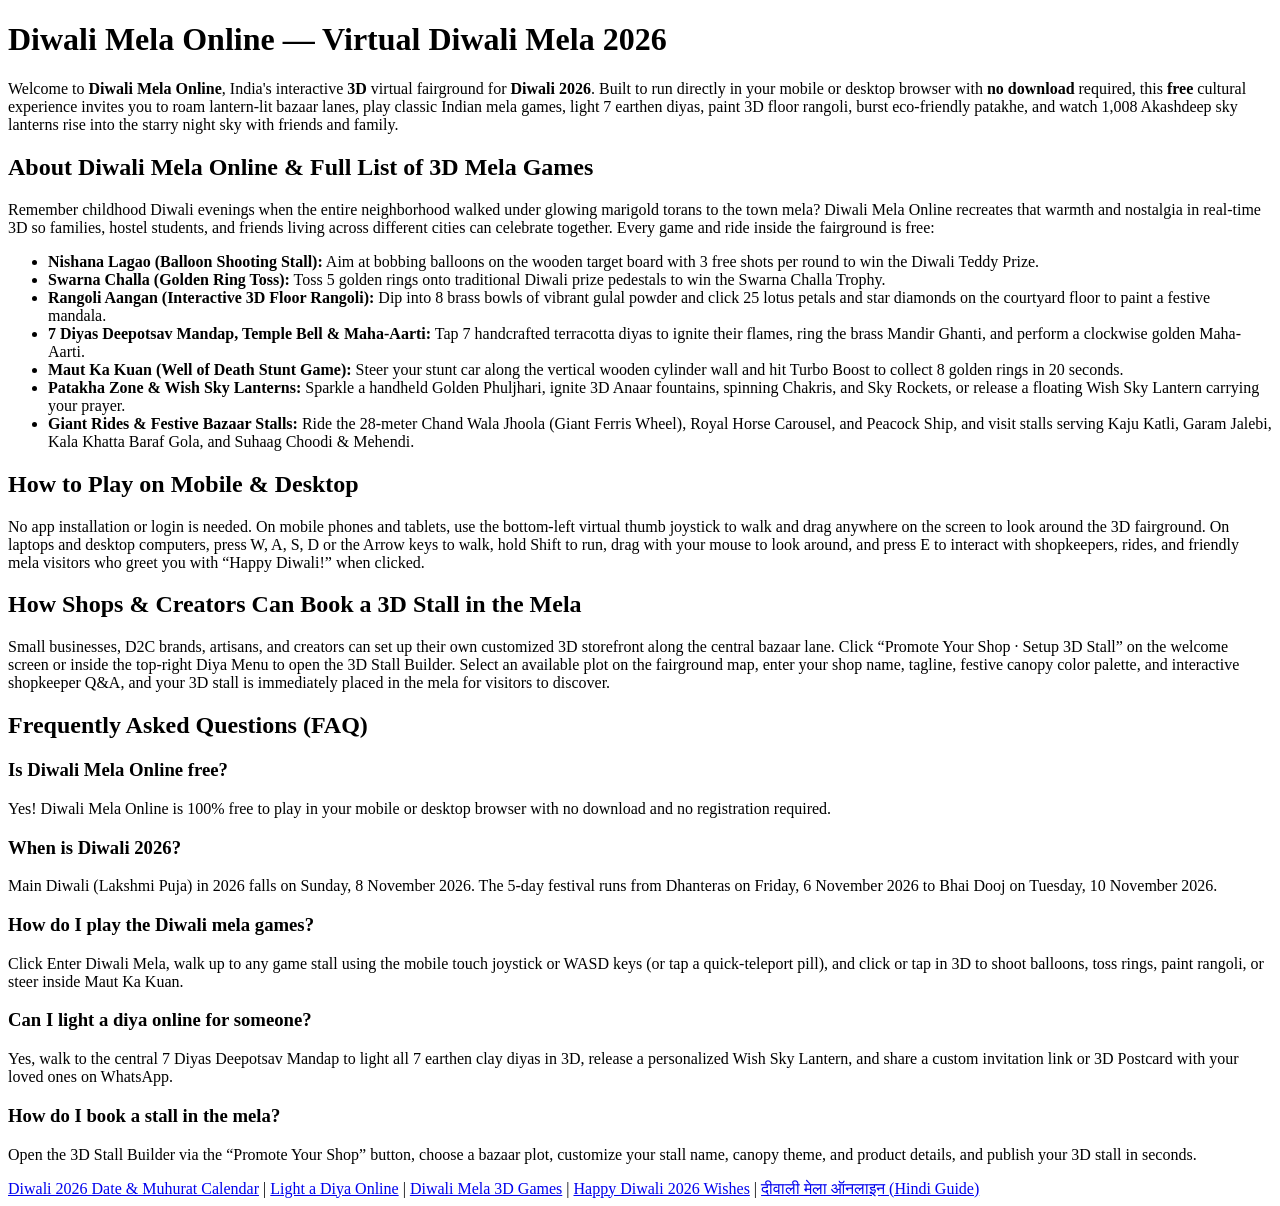
<file: index.html>
<!doctype html>
<html lang="en">
  <head>
    <meta charset="UTF-8" />
    <meta name="viewport" content="width=device-width, initial-scale=1.0, viewport-fit=cover" />
    <meta name="google-site-verification" content="7DUlQL_DZftj9VnhBCMg-TS6E084U6fCp9_-sztHVCs" />
    <meta name="theme-color" content="#0e1525" />
    <meta name="robots" content="index, follow, max-image-preview:large, max-snippet:-1, max-video-preview:-1" />
    <link rel="icon" type="image/svg+xml" href="/favicon.svg" />
    <link rel="apple-touch-icon" href="/favicon.svg" />

    <!-- Primary SEO Title (< 60 chars) -->
    <title>Diwali Mela Online — Mela Chaloge Mere Sath?</title>

    <!-- Command 7: Exact Meta + Open Graph + Twitter Share Tags -->
    <meta name="description" content="India's virtual Diwali mela in your browser! Roam the mela, play games, visit stalls, light patakhe & diyas with friends. Free, no download. Diwali 2026.">
    <meta property="og:title" content="Diwali Mela Online — Mela Chaloge Mere Sath?">
    <meta property="og:description" content="A free 3D Diwali mela in your browser. Games, stalls, diyas & fireworks — no download.">
    <meta property="og:image" content="https://diwali-mela-online.vercel.app/og-image.jpg">
    <meta property="og:url" content="https://diwali-mela-online.vercel.app/">
    <meta name="twitter:card" content="summary_large_image">

    <meta property="og:type" content="website" />
    <meta property="og:site_name" content="Diwali Mela Online" />
    <meta property="og:locale" content="en_IN" />
    <meta property="og:image:width" content="1200" />
    <meta property="og:image:height" content="630" />
    <meta property="og:image:alt" content="Virtual Diwali Mela ferris wheel at night with glowing earthen diyas and sky lanterns" />
    <meta name="twitter:title" content="Diwali Mela Online — Mela Chaloge Mere Sath?" />
    <meta name="twitter:description" content="A free 3D Diwali mela in your browser. Games, stalls, diyas & fireworks — no download." />
    <meta name="twitter:image" content="https://diwali-mela-online.vercel.app/og-image.jpg" />

    <!-- Canonical URL -->
    <link rel="canonical" id="canonical-link" href="https://diwali-mela-online.vercel.app/" />

    <!-- Google Fonts -->
    <link rel="preconnect" href="https://fonts.googleapis.com" />
    <link rel="preconnect" href="https://fonts.gstatic.com" crossorigin />
    <link
      href="https://fonts.googleapis.com/css2?family=DM+Sans:ital,opsz,wght@0,9..40,400..700;1,9..40,400..600&family=JetBrains+Mono:wght@400;600&family=Playfair+Display:ital,wght@0,500;0,600;0,700;1,500;1,600&display=swap"
      rel="stylesheet"
    />

    <!-- Schema.org Rich Structured Data: WebApplication, VideoGame, Event (Diwali 8 Nov 2026), and FAQPage (Command 6 Exact Questions) -->
    <script type="application/ld+json">
      {
        "@context": "https://schema.org",
        "@graph": [
          {
            "@type": ["WebApplication", "VideoGame"],
            "name": "Diwali Mela Online — Virtual Diwali Mela 2026",
            "alternateName": ["Diwali Mela Online — Mela Chaloge Mere Sath?", "दीवाली मेला ऑनलाइन"],
            "url": "https://diwali-mela-online.vercel.app/",
            "image": "https://diwali-mela-online.vercel.app/og-image.jpg",
            "applicationCategory": "GameApplication",
            "genre": ["Cultural Simulation", "Casual 3D Browser Game", "Virtual Festival"],
            "gamePlatform": ["Web Browser", "Mobile Web", "Desktop Web"],
            "operatingSystem": "All",
            "inLanguage": ["en-IN", "hi-IN"],
            "description": "India's virtual Diwali mela in your browser! Roam the mela, play games, visit stalls, light patakhe & diyas with friends. Free, no download. Diwali 2026.",
            "offers": {
              "@type": "Offer",
              "price": "0",
              "priceCurrency": "INR",
              "availability": "https://schema.org/InStock"
            }
          },
          {
            "@type": "Event",
            "name": "Diwali Mela Online — Virtual Diwali Mela 2026",
            "description": "Celebrate Diwali 2026 online with friends and family in a free 3D Indian night fairground. Light virtual diyas, play mela games, paint rangoli, and watch the 1008 Akashdeep sky lantern release.",
            "startDate": "2026-10-20T00:00:00+05:30",
            "endDate": "2026-11-12T23:59:59+05:30",
            "eventStatus": "https://schema.org/EventScheduled",
            "eventAttendanceMode": "https://schema.org/OnlineEventAttendanceMode",
            "isAccessibleForFree": true,
            "location": {
              "@type": "VirtualLocation",
              "url": "https://diwali-mela-online.vercel.app/"
            },
            "image": [
              "https://diwali-mela-online.vercel.app/og-image.jpg"
            ],
            "organizer": {
              "@type": "Organization",
              "name": "Diwali Mela Online",
              "url": "https://diwali-mela-online.vercel.app/"
            },
            "offers": {
              "@type": "Offer",
              "url": "https://diwali-mela-online.vercel.app/",
              "price": "0",
              "priceCurrency": "INR",
              "availability": "https://schema.org/InStock",
              "validFrom": "2026-10-01T00:00:00+05:30"
            }
          },
          {
            "@type": "FAQPage",
            "mainEntity": [
              {
                "@type": "Question",
                "name": "Is Diwali Mela Online free?",
                "acceptedAnswer": {
                  "@type": "Answer",
                  "text": "Yes, Diwali Mela Online is 100% free to play in your mobile or desktop web browser with no download and no sign-up required. Every game, ride, diya ceremony, patakha zone, and virtual mithai stall is completely free."
                }
              },
              {
                "@type": "Question",
                "name": "When is Diwali 2026?",
                "acceptedAnswer": {
                  "@type": "Answer",
                  "text": "In 2026, main Diwali (Lakshmi-Ganesh Puja) will be celebrated on Sunday, 8 November 2026. The 5-day Deepotsav festival begins with Dhanteras on Friday, 6 November 2026, followed by Choti Diwali on Saturday, 7 November 2026, Main Diwali on Sunday, 8 November 2026, Govardhan Puja on Monday, 9 November 2026, and Bhai Dooj on Tuesday, 10 November 2026."
                }
              },
              {
                "@type": "Question",
                "name": "How do I play the Diwali mela games?",
                "acceptedAnswer": {
                  "@type": "Answer",
                  "text": "Click 'Enter Diwali Mela' to step into the 3D fairground. On mobile, use the bottom-left touch joystick to walk and drag on the screen to look around; on desktop, use W A S D or Arrow keys to walk and press E to interact. Walk up to any game stall—such as Balloon Shooting, Golden Ring Toss, 3D Floor Rangoli, or Maut Ka Kuan—or click its quick-teleport pill to start playing immediately."
                }
              },
              {
                "@type": "Question",
                "name": "Can I light a diya online for someone?",
                "acceptedAnswer": {
                  "@type": "Answer",
                  "text": "Yes! Walk to the central 7 Diyas Deepotsav Mandap in the 3D mela and tap the 7 earthen clay diyas to light their golden flames, ring the brass temple bell, and perform Maha-Aarti. You can also launch a personalized Wish Sky Lantern with your loved one's name and send them a custom '?from=YourName' WhatsApp invitation or 3D Mela Postcard."
                }
              },
              {
                "@type": "Question",
                "name": "How do I book a stall in the mela?",
                "acceptedAnswer": {
                  "@type": "Answer",
                  "text": "Click the 'Promote your shop · Setup 3D Stall' button on the welcome screen or inside the top-right Diya Menu to open the 3D Stall Builder. Pick an open bazaar plot, enter your brand or shop name, choose your festive canopy colors, add your product specialty and custom shopkeeper dialogue, and publish your 3D stall inside the mela."
                }
              }
            ]
          }
        ]
      }
    </script>
  </head>
  <body class="bg-[#0e1525] text-[#f7e7c4] antialiased selection:bg-[#f1aa49] selection:text-[#0e1525] overflow-hidden">
    <div id="root">
      <!-- Pre-hydration Crawlable SEO Guide & FAQ (Commands 4, 5, 6) -->
      <main>
        <h1>Diwali Mela Online — Virtual Diwali Mela 2026</h1>
        <p>
          Welcome to <strong>Diwali Mela Online</strong>, India&apos;s interactive <strong>3D</strong> virtual fairground for
          <strong>Diwali 2026</strong>. Built to run directly in your mobile or desktop browser with <strong>no download</strong>
          required, this <strong>free</strong> cultural experience invites you to roam lantern-lit bazaar lanes, play classic
          Indian mela games, light 7 earthen diyas, paint 3D floor rangoli, burst eco-friendly patakhe, and watch 1,008
          Akashdeep sky lanterns rise into the starry night sky with friends and family.
        </p>

        <h2>About Diwali Mela Online &amp; Full List of 3D Mela Games</h2>
        <p>
          Remember childhood Diwali evenings when the entire neighborhood walked under glowing marigold torans to the town
          mela? Diwali Mela Online recreates that warmth and nostalgia in real-time 3D so families, hostel students, and
          friends living across different cities can celebrate together. Every game and ride inside the fairground is free:
        </p>
        <ul>
          <li><strong>Nishana Lagao (Balloon Shooting Stall):</strong> Aim at bobbing balloons on the wooden target board with 3 free shots per round to win the Diwali Teddy Prize.</li>
          <li><strong>Swarna Challa (Golden Ring Toss):</strong> Toss 5 golden rings onto traditional Diwali prize pedestals to win the Swarna Challa Trophy.</li>
          <li><strong>Rangoli Aangan (Interactive 3D Floor Rangoli):</strong> Dip into 8 brass bowls of vibrant gulal powder and click 25 lotus petals and star diamonds on the courtyard floor to paint a festive mandala.</li>
          <li><strong>7 Diyas Deepotsav Mandap, Temple Bell &amp; Maha-Aarti:</strong> Tap 7 handcrafted terracotta diyas to ignite their flames, ring the brass Mandir Ghanti, and perform a clockwise golden Maha-Aarti.</li>
          <li><strong>Maut Ka Kuan (Well of Death Stunt Game):</strong> Steer your stunt car along the vertical wooden cylinder wall and hit Turbo Boost to collect 8 golden rings in 20 seconds.</li>
          <li><strong>Patakha Zone &amp; Wish Sky Lanterns:</strong> Sparkle a handheld Golden Phuljhari, ignite 3D Anaar fountains, spinning Chakris, and Sky Rockets, or release a floating Wish Sky Lantern carrying your prayer.</li>
          <li><strong>Giant Rides &amp; Festive Bazaar Stalls:</strong> Ride the 28-meter Chand Wala Jhoola (Giant Ferris Wheel), Royal Horse Carousel, and Peacock Ship, and visit stalls serving Kaju Katli, Garam Jalebi, Kala Khatta Baraf Gola, and Suhaag Choodi &amp; Mehendi.</li>
        </ul>

        <h2>How to Play on Mobile &amp; Desktop</h2>
        <p>
          No app installation or login is needed. On mobile phones and tablets, use the bottom-left virtual thumb joystick to
          walk and drag anywhere on the screen to look around the 3D fairground. On laptops and desktop computers, press W, A,
          S, D or the Arrow keys to walk, hold Shift to run, drag with your mouse to look around, and press E to interact with
          shopkeepers, rides, and friendly mela visitors who greet you with &ldquo;Happy Diwali!&rdquo; when clicked.
        </p>

        <h2>How Shops &amp; Creators Can Book a 3D Stall in the Mela</h2>
        <p>
          Small businesses, D2C brands, artisans, and creators can set up their own customized 3D storefront along the central
          bazaar lane. Click &ldquo;Promote Your Shop · Setup 3D Stall&rdquo; on the welcome screen or inside the top-right
          Diya Menu to open the 3D Stall Builder. Select an available plot on the fairground map, enter your shop name,
          tagline, festive canopy color palette, and interactive shopkeeper Q&amp;A, and your 3D stall is immediately placed in
          the mela for visitors to discover.
        </p>

        <h2>Frequently Asked Questions (FAQ)</h2>
        <h3>Is Diwali Mela Online free?</h3>
        <p>Yes! Diwali Mela Online is 100% free to play in your mobile or desktop browser with no download and no registration required.</p>

        <h3>When is Diwali 2026?</h3>
        <p>Main Diwali (Lakshmi Puja) in 2026 falls on Sunday, 8 November 2026. The 5-day festival runs from Dhanteras on Friday, 6 November 2026 to Bhai Dooj on Tuesday, 10 November 2026.</p>

        <h3>How do I play the Diwali mela games?</h3>
        <p>Click Enter Diwali Mela, walk up to any game stall using the mobile touch joystick or WASD keys (or tap a quick-teleport pill), and click or tap in 3D to shoot balloons, toss rings, paint rangoli, or steer inside Maut Ka Kuan.</p>

        <h3>Can I light a diya online for someone?</h3>
        <p>Yes, walk to the central 7 Diyas Deepotsav Mandap to light all 7 earthen clay diyas in 3D, release a personalized Wish Sky Lantern, and share a custom invitation link or 3D Postcard with your loved ones on WhatsApp.</p>

        <h3>How do I book a stall in the mela?</h3>
        <p>Open the 3D Stall Builder via the &ldquo;Promote Your Shop&rdquo; button, choose a bazaar plot, customize your stall name, canopy theme, and product details, and publish your 3D stall in seconds.</p>

        <nav aria-label="Diwali 2026 Guides">
          <a href="/diwali-2026-date.html">Diwali 2026 Date &amp; Muhurat Calendar</a> |
          <a href="/light-a-diya-online.html">Light a Diya Online</a> |
          <a href="/diwali-mela-games.html">Diwali Mela 3D Games</a> |
          <a href="/diwali-wishes.html">Happy Diwali 2026 Wishes</a> |
          <a href="/hindi.html">दीवाली मेला ऑनलाइन (Hindi Guide)</a>
        </nav>
      </main>
    </div>
    <script type="module" src="/src/main.tsx"></script>
  </body>
</html>
</file>
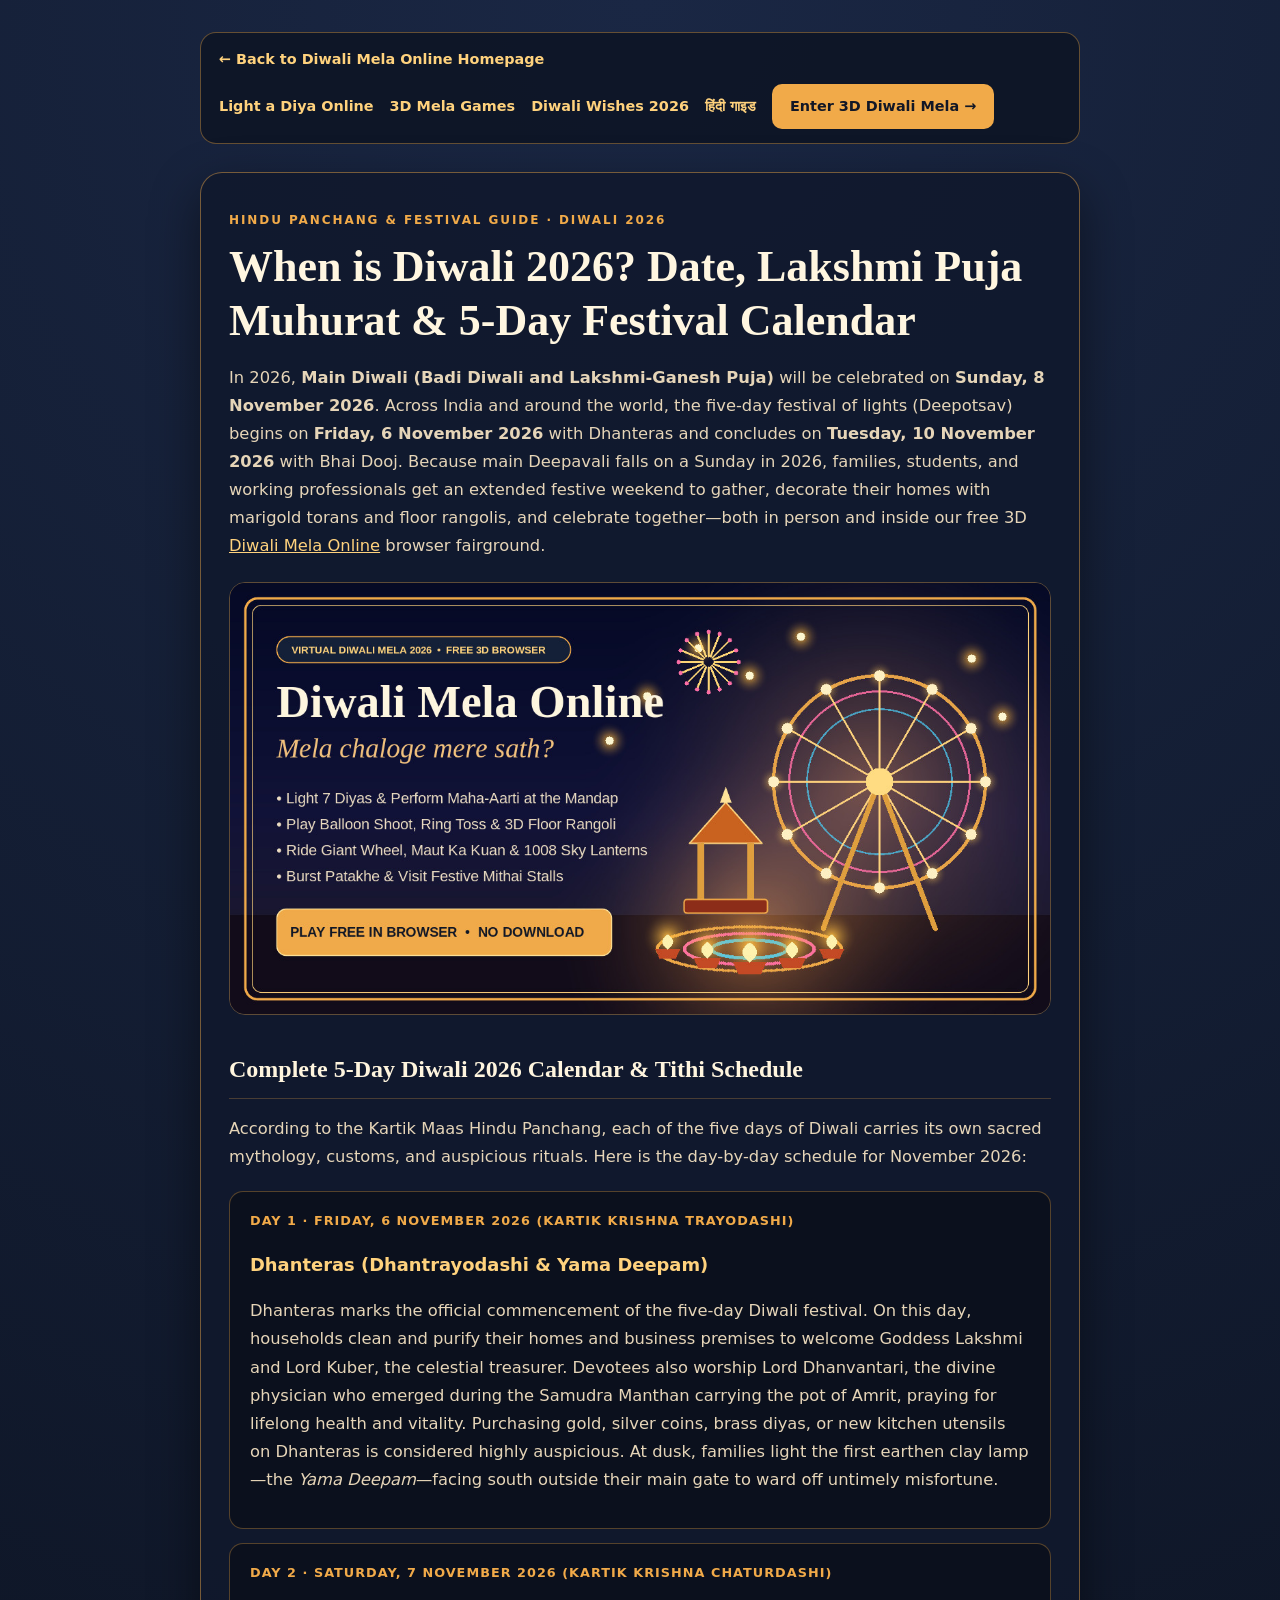
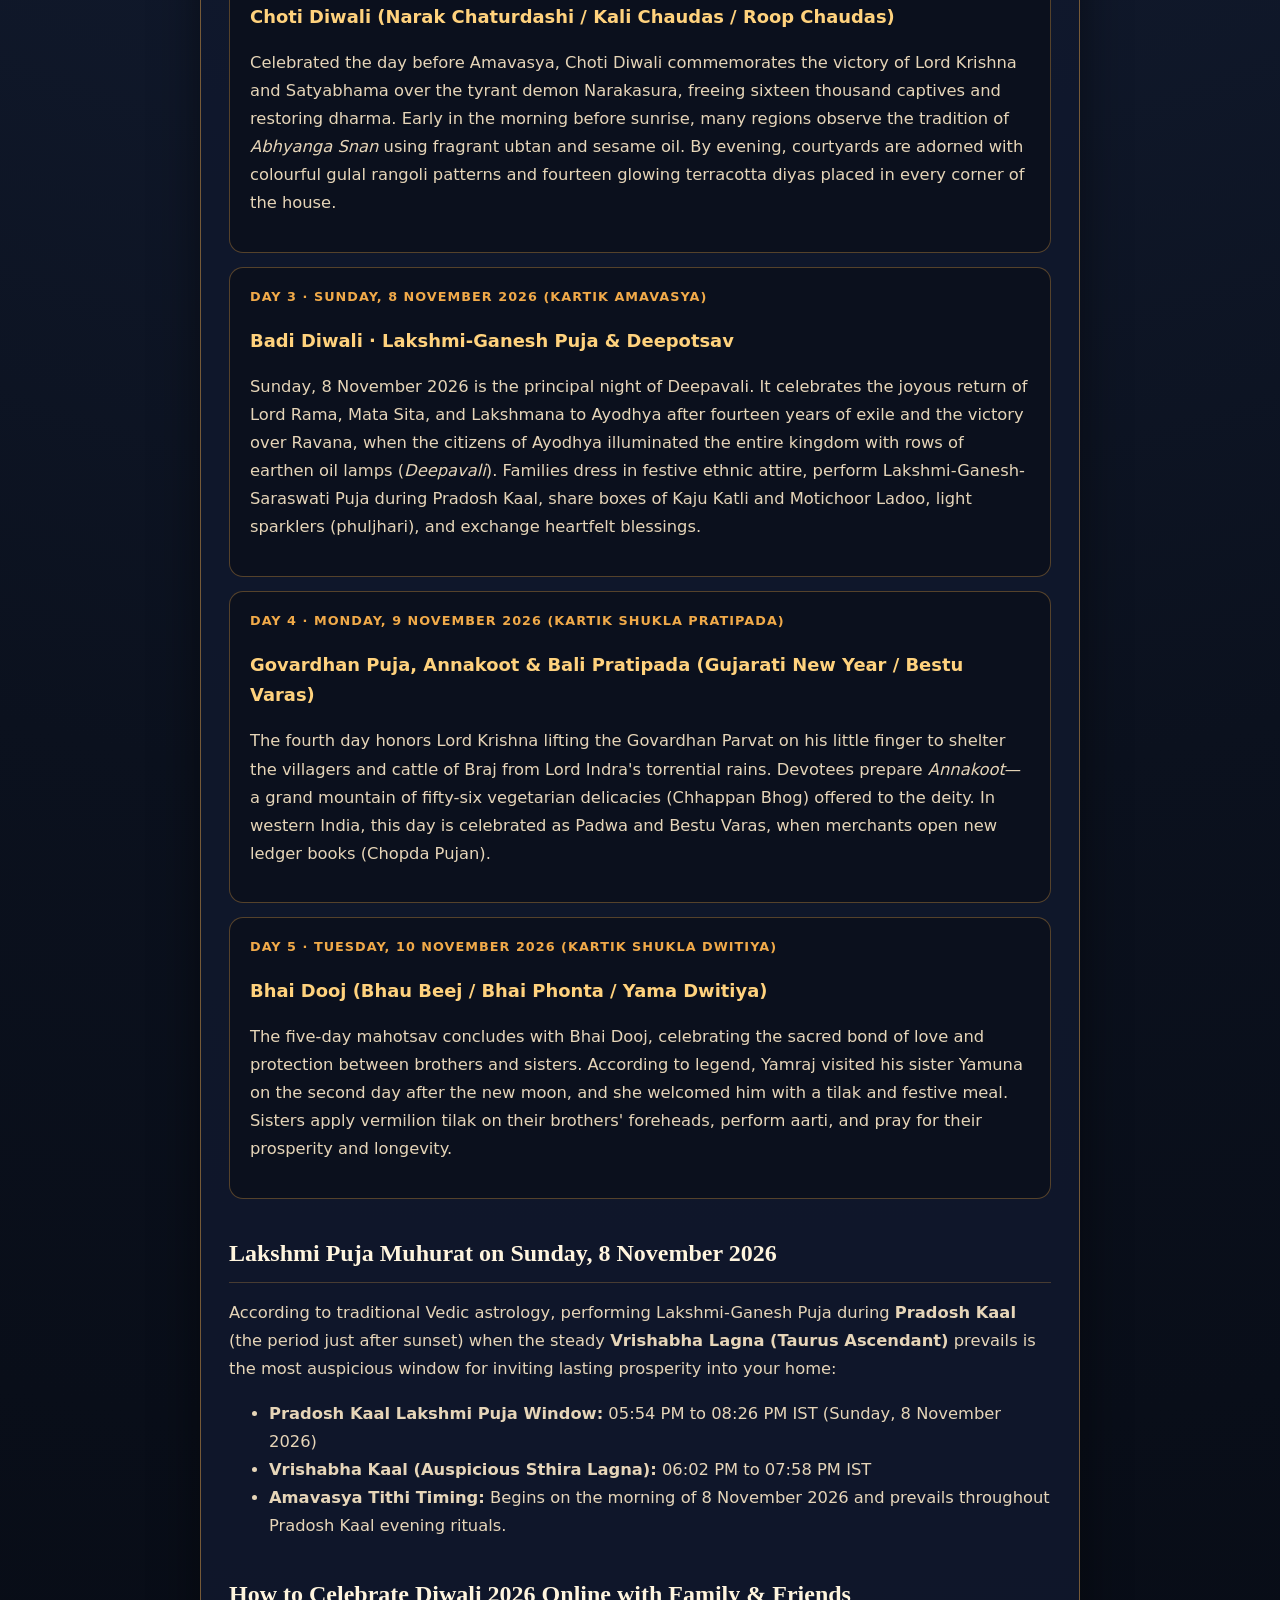
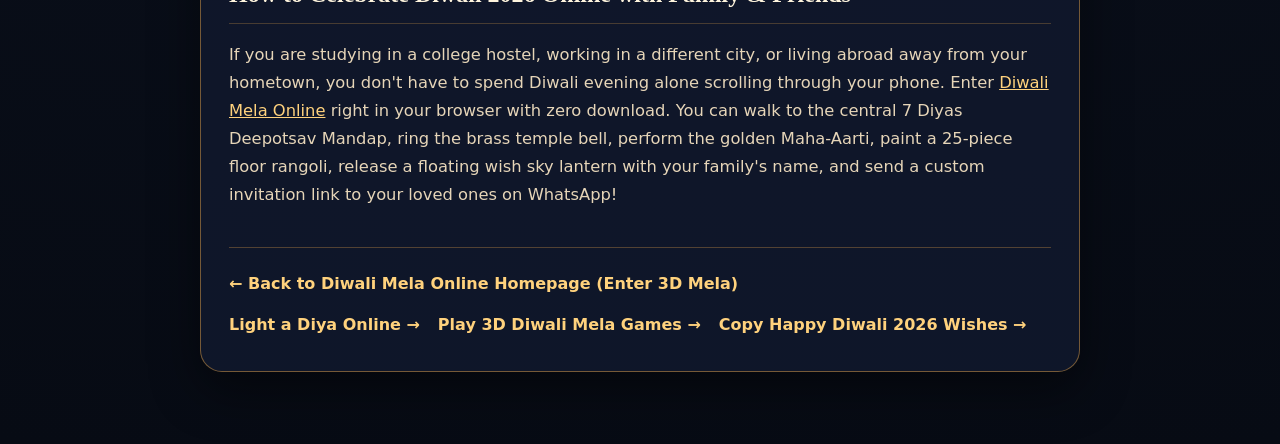
<file: diwali-2026-date.html>
<!doctype html>
<html lang="en">
  <head>
    <meta charset="UTF-8" />
    <meta name="viewport" content="width=device-width, initial-scale=1.0" />
    <title>Diwali 2026 Date, Lakshmi Puja Muhurat &amp; 5-Day Calendar | Diwali Mela Online</title>
    <meta name="description" content="When is Diwali 2026? View the complete 5-day Diwali 2026 calendar from Dhanteras (6 Nov) to Bhai Dooj (10 Nov), Sunday 8 November 2026 Lakshmi Puja Muhurat, and celebrate online." />
    <meta name="robots" content="index, follow, max-image-preview:large" />
    <meta name="theme-color" content="#0e1525" />
    <link rel="icon" type="image/svg+xml" href="/favicon.svg" />
    <link rel="canonical" href="https://diwali-mela-online.vercel.app/diwali-2026-date.html" />

    <!-- Open Graph + Twitter Meta Tags (Command 7) -->
    <meta property="og:type" content="article" />
    <meta property="og:site_name" content="Diwali Mela Online" />
    <meta property="og:title" content="When is Diwali 2026? Date, Muhurat &amp; 5-Day Festival Calendar" />
    <meta property="og:description" content="Main Diwali (Lakshmi Puja) is on Sunday, 8 November 2026. Explore the 5-day Deepotsav schedule and celebrate inside our free 3D Diwali Mela Online." />
    <meta property="og:image" content="https://diwali-mela-online.vercel.app/og-image.jpg" />
    <meta property="og:image:width" content="1200" />
    <meta property="og:image:height" content="630" />
    <meta property="og:url" content="https://diwali-mela-online.vercel.app/diwali-2026-date.html" />
    <meta name="twitter:card" content="summary_large_image" />
    <meta name="twitter:title" content="When is Diwali 2026? Date, Muhurat &amp; 5-Day Festival Calendar" />
    <meta name="twitter:description" content="Main Diwali (Lakshmi Puja) is on Sunday, 8 November 2026. Explore the 5-day schedule and enter the free 3D Diwali Mela Online." />
    <meta name="twitter:image" content="https://diwali-mela-online.vercel.app/og-image.jpg" />

    <style>
      :root {
        color-scheme: dark;
      }
      * {
        box-sizing: border-box;
      }
      body {
        margin: 0;
        font-family: system-ui, -apple-system, BlinkMacSystemFont, 'Segoe UI', Roboto, sans-serif;
        background: radial-gradient(circle at 50% 0%, #1a2744 0%, #0b111e 65%, #070b14 100%);
        color: #f4e4c6;
        line-height: 1.72;
      }
      .container {
        max-width: 920px;
        margin: 0 auto;
        padding: 32px 20px 72px;
      }
      .top-nav {
        display: flex;
        flex-wrap: wrap;
        align-items: center;
        justify-content: space-between;
        gap: 12px;
        padding: 14px 18px;
        background: rgba(13, 20, 36, 0.85);
        border: 1px solid rgba(241, 170, 73, 0.38);
        border-radius: 16px;
        margin-bottom: 28px;
      }
      .top-nav a {
        color: #ffd27d;
        text-decoration: none;
        font-size: 0.9rem;
        font-weight: 600;
      }
      .top-nav a:hover {
        text-decoration: underline;
      }
      .cta-btn {
        display: inline-flex;
        align-items: center;
        gap: 8px;
        padding: 10px 18px;
        border-radius: 10px;
        background: #f1aa49;
        color: #121726 !important;
        font-weight: 700;
        text-decoration: none !important;
      }
      .cta-btn:hover {
        background: #ffbe61;
      }
      .hero-card {
        padding: 32px 28px;
        border-radius: 22px;
        background: rgba(16, 25, 45, 0.88);
        border: 1px solid rgba(241, 170, 73, 0.45);
        box-shadow: 0 18px 50px rgba(0, 0, 0, 0.45);
      }
      .badge {
        display: inline-block;
        font-size: 0.75rem;
        letter-spacing: 0.16em;
        text-transform: uppercase;
        color: #f1aa49;
        font-weight: 700;
        margin-bottom: 10px;
      }
      h1 {
        font-family: Georgia, 'Times New Roman', serif;
        font-size: clamp(1.85rem, 3.6vw, 2.75rem);
        color: #fff6e0;
        margin: 0 0 16px;
        line-height: 1.22;
      }
      h2 {
        font-family: Georgia, 'Times New Roman', serif;
        font-size: 1.5rem;
        color: #fff5de;
        margin: 34px 0 12px;
        border-bottom: 1px solid rgba(241, 170, 73, 0.25);
        padding-bottom: 8px;
      }
      h3 {
        font-size: 1.12rem;
        color: #ffd27d;
        margin: 18px 0 6px;
      }
      p, li {
        color: #e6d5b8;
        font-size: 1.02rem;
      }
      .day-grid {
        display: grid;
        grid-template-columns: 1fr;
        gap: 14px;
        margin: 20px 0;
      }
      .day-card {
        padding: 18px 20px;
        border-radius: 14px;
        background: #0b101d;
        border: 1px solid rgba(241, 170, 73, 0.32);
      }
      .day-date {
        font-size: 0.8rem;
        font-weight: 700;
        color: #f1aa49;
        letter-spacing: 0.08em;
        text-transform: uppercase;
      }
      .banner-img {
        width: 100%;
        height: auto;
        border-radius: 16px;
        border: 1px solid rgba(241, 170, 73, 0.35);
        margin: 22px 0;
        display: block;
      }
      .footer-links {
        margin-top: 38px;
        padding-top: 22px;
        border-top: 1px solid rgba(241, 170, 73, 0.3);
        display: flex;
        flex-wrap: wrap;
        justify-content: space-between;
        gap: 14px;
      }
      .footer-links a {
        color: #ffd27d;
        font-weight: 600;
        text-decoration: none;
      }
      .footer-links a:hover {
        text-decoration: underline;
      }
    </style>
  </head>
  <body>
    <div class="container">
      <nav class="top-nav" aria-label="Guide Navigation">
        <a href="/">← Back to Diwali Mela Online Homepage</a>
        <div style="display: flex; flex-wrap: wrap; gap: 16px; align-items: center;">
          <a href="/light-a-diya-online.html">Light a Diya Online</a>
          <a href="/diwali-mela-games.html">3D Mela Games</a>
          <a href="/diwali-wishes.html">Diwali Wishes 2026</a>
          <a href="/hindi.html">हिंदी गाइड</a>
          <a href="/" class="cta-btn">Enter 3D Diwali Mela →</a>
        </div>
      </nav>

      <article class="hero-card">
        <div class="badge">Hindu Panchang &amp; Festival Guide · Diwali 2026</div>
        <h1>When is Diwali 2026? Date, Lakshmi Puja Muhurat &amp; 5-Day Festival Calendar</h1>

        <p>
          In 2026, <strong>Main Diwali (Badi Diwali and Lakshmi-Ganesh Puja)</strong> will be celebrated on
          <strong>Sunday, 8 November 2026</strong>. Across India and around the world, the five-day festival of lights
          (Deepotsav) begins on <strong>Friday, 6 November 2026</strong> with Dhanteras and concludes on
          <strong>Tuesday, 10 November 2026</strong> with Bhai Dooj. Because main Deepavali falls on a Sunday in 2026,
          families, students, and working professionals get an extended festive weekend to gather, decorate their homes
          with marigold torans and floor rangolis, and celebrate together—both in person and inside our free 3D
          <a href="/" style="color: #ffd27d;">Diwali Mela Online</a> browser fairground.
        </p>

        <img
          src="/og-image.jpg"
          alt="virtual diwali mela ferris wheel at night with glowing earthen diyas and sky lanterns for Diwali 2026"
          class="banner-img"
          width="1200"
          height="630"
        />

        <h2>Complete 5-Day Diwali 2026 Calendar &amp; Tithi Schedule</h2>
        <p>
          According to the Kartik Maas Hindu Panchang, each of the five days of Diwali carries its own sacred mythology,
          customs, and auspicious rituals. Here is the day-by-day schedule for November 2026:
        </p>

        <div class="day-grid">
          <div class="day-card">
            <div class="day-date">Day 1 · Friday, 6 November 2026 (Kartik Krishna Trayodashi)</div>
            <h3>Dhanteras (Dhantrayodashi &amp; Yama Deepam)</h3>
            <p>
              Dhanteras marks the official commencement of the five-day Diwali festival. On this day, households clean
              and purify their homes and business premises to welcome Goddess Lakshmi and Lord Kuber, the celestial
              treasurer. Devotees also worship Lord Dhanvantari, the divine physician who emerged during the Samudra
              Manthan carrying the pot of Amrit, praying for lifelong health and vitality. Purchasing gold, silver coins,
              brass diyas, or new kitchen utensils on Dhanteras is considered highly auspicious. At dusk, families light
              the first earthen clay lamp—the <em>Yama Deepam</em>—facing south outside their main gate to ward off
              untimely misfortune.
            </p>
          </div>

          <div class="day-card">
            <div class="day-date">Day 2 · Saturday, 7 November 2026 (Kartik Krishna Chaturdashi)</div>
            <h3>Choti Diwali (Narak Chaturdashi / Kali Chaudas / Roop Chaudas)</h3>
            <p>
              Celebrated the day before Amavasya, Choti Diwali commemorates the victory of Lord Krishna and Satyabhama
              over the tyrant demon Narakasura, freeing sixteen thousand captives and restoring dharma. Early in the
              morning before sunrise, many regions observe the tradition of <em>Abhyanga Snan</em> using fragrant ubtan
              and sesame oil. By evening, courtyards are adorned with colourful gulal rangoli patterns and fourteen
              glowing terracotta diyas placed in every corner of the house.
            </p>
          </div>

          <div class="day-card">
            <div class="day-date">Day 3 · Sunday, 8 November 2026 (Kartik Amavasya)</div>
            <h3>Badi Diwali · Lakshmi-Ganesh Puja &amp; Deepotsav</h3>
            <p>
              Sunday, 8 November 2026 is the principal night of Deepavali. It celebrates the joyous return of Lord Rama,
              Mata Sita, and Lakshmana to Ayodhya after fourteen years of exile and the victory over Ravana, when the
              citizens of Ayodhya illuminated the entire kingdom with rows of earthen oil lamps (<em>Deepavali</em>).
              Families dress in festive ethnic attire, perform Lakshmi-Ganesh-Saraswati Puja during Pradosh Kaal, share
              boxes of Kaju Katli and Motichoor Ladoo, light sparklers (phuljhari), and exchange heartfelt blessings.
            </p>
          </div>

          <div class="day-card">
            <div class="day-date">Day 4 · Monday, 9 November 2026 (Kartik Shukla Pratipada)</div>
            <h3>Govardhan Puja, Annakoot &amp; Bali Pratipada (Gujarati New Year / Bestu Varas)</h3>
            <p>
              The fourth day honors Lord Krishna lifting the Govardhan Parvat on his little finger to shelter the
              villagers and cattle of Braj from Lord Indra&apos;s torrential rains. Devotees prepare <em>Annakoot</em>—a
              grand mountain of fifty-six vegetarian delicacies (Chhappan Bhog) offered to the deity. In western India,
              this day is celebrated as Padwa and Bestu Varas, when merchants open new ledger books (Chopda Pujan).
            </p>
          </div>

          <div class="day-card">
            <div class="day-date">Day 5 · Tuesday, 10 November 2026 (Kartik Shukla Dwitiya)</div>
            <h3>Bhai Dooj (Bhau Beej / Bhai Phonta / Yama Dwitiya)</h3>
            <p>
              The five-day mahotsav concludes with Bhai Dooj, celebrating the sacred bond of love and protection between
              brothers and sisters. According to legend, Yamraj visited his sister Yamuna on the second day after the new
              moon, and she welcomed him with a tilak and festive meal. Sisters apply vermilion tilak on their
              brothers&apos; foreheads, perform aarti, and pray for their prosperity and longevity.
            </p>
          </div>
        </div>

        <h2>Lakshmi Puja Muhurat on Sunday, 8 November 2026</h2>
        <p>
          According to traditional Vedic astrology, performing Lakshmi-Ganesh Puja during <strong>Pradosh Kaal</strong>
          (the period just after sunset) when the steady <strong>Vrishabha Lagna (Taurus Ascendant)</strong> prevails is
          the most auspicious window for inviting lasting prosperity into your home:
        </p>
        <ul>
          <li><strong>Pradosh Kaal Lakshmi Puja Window:</strong> 05:54 PM to 08:26 PM IST (Sunday, 8 November 2026)</li>
          <li><strong>Vrishabha Kaal (Auspicious Sthira Lagna):</strong> 06:02 PM to 07:58 PM IST</li>
          <li><strong>Amavasya Tithi Timing:</strong> Begins on the morning of 8 November 2026 and prevails throughout Pradosh Kaal evening rituals.</li>
        </ul>

        <h2>How to Celebrate Diwali 2026 Online with Family &amp; Friends</h2>
        <p>
          If you are studying in a college hostel, working in a different city, or living abroad away from your hometown,
          you don&apos;t have to spend Diwali evening alone scrolling through your phone. Enter
          <a href="/" style="color: #ffd27d;">Diwali Mela Online</a> right in your browser with zero download. You can walk
          to the central 7 Diyas Deepotsav Mandap, ring the brass temple bell, perform the golden Maha-Aarti, paint a
          25-piece floor rangoli, release a floating wish sky lantern with your family&apos;s name, and send a custom
          invitation link to your loved ones on WhatsApp!
        </p>

        <div class="footer-links">
          <a href="/">← Back to Diwali Mela Online Homepage (Enter 3D Mela)</a>
          <div style="display: flex; flex-wrap: wrap; gap: 18px;">
            <a href="/light-a-diya-online.html">Light a Diya Online →</a>
            <a href="/diwali-mela-games.html">Play 3D Diwali Mela Games →</a>
            <a href="/diwali-wishes.html">Copy Happy Diwali 2026 Wishes →</a>
          </div>
        </div>
      </article>
    </div>
  </body>
</html>
</file>
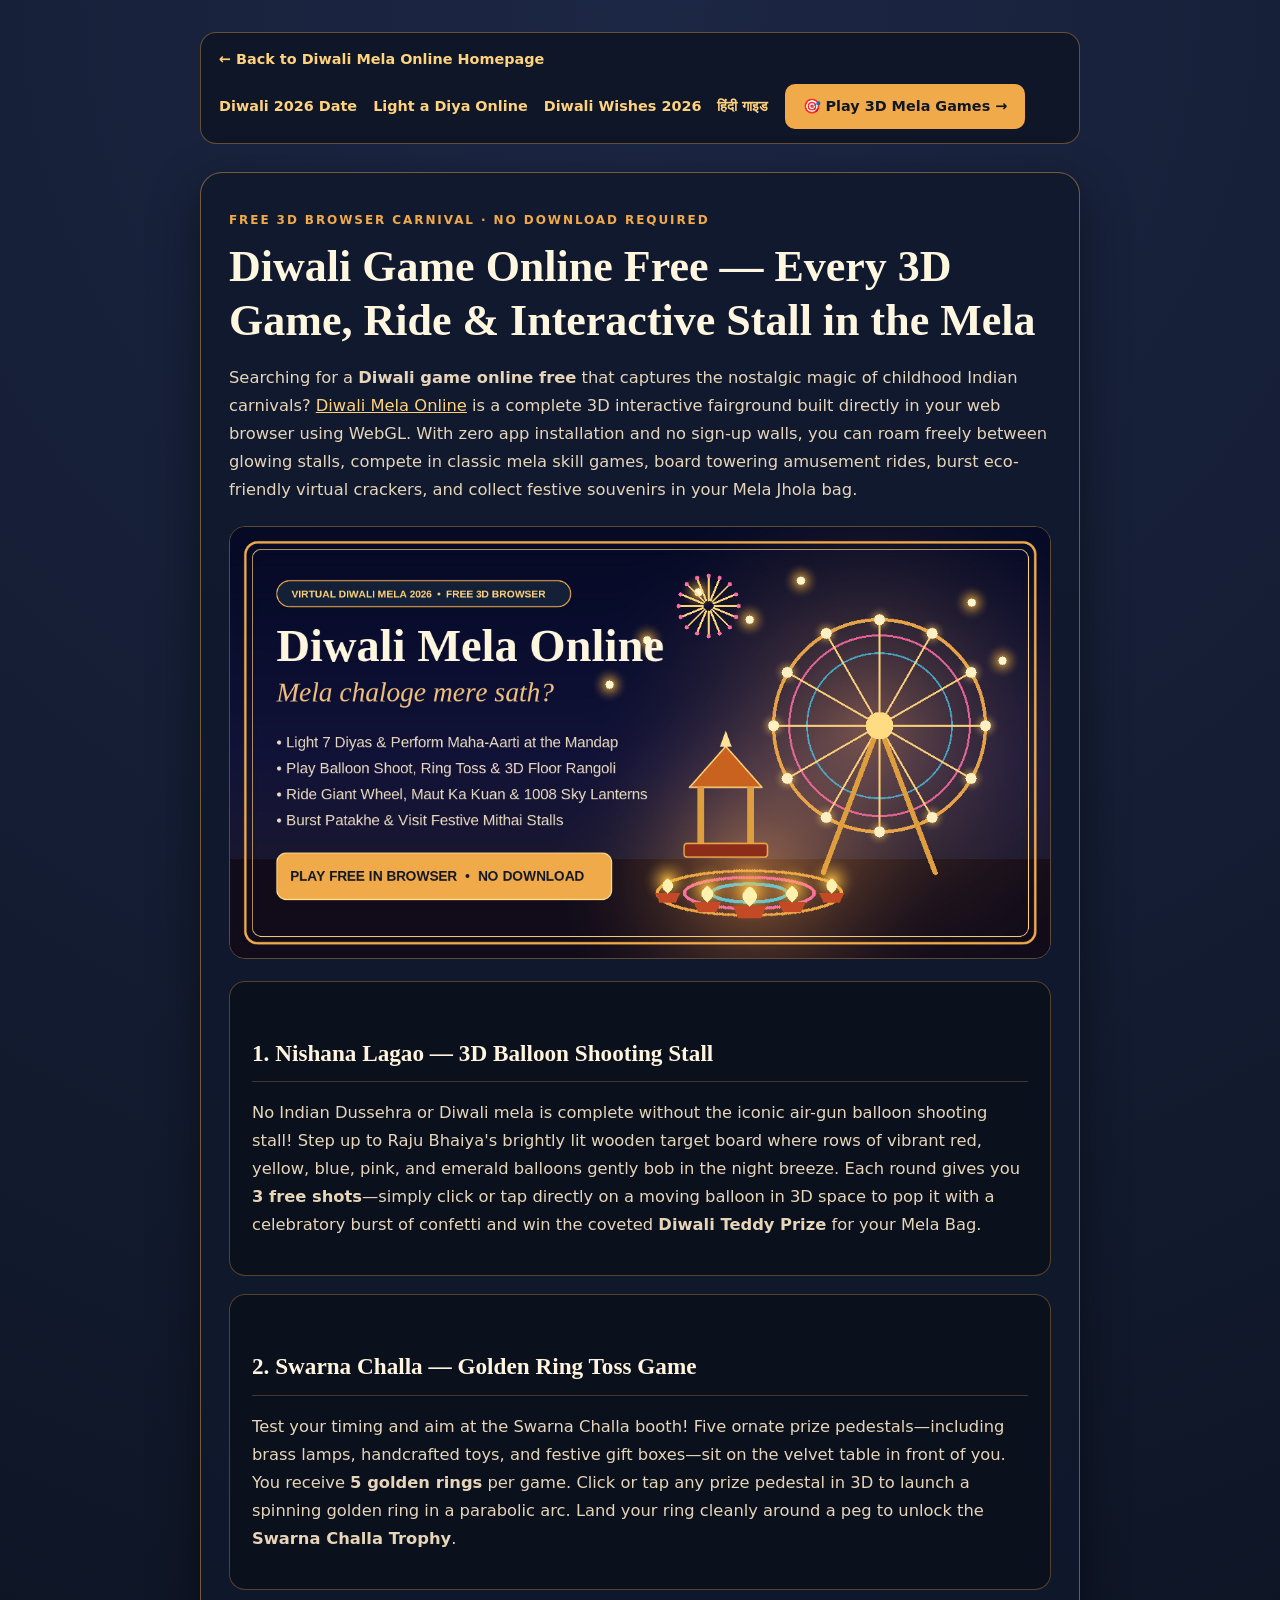
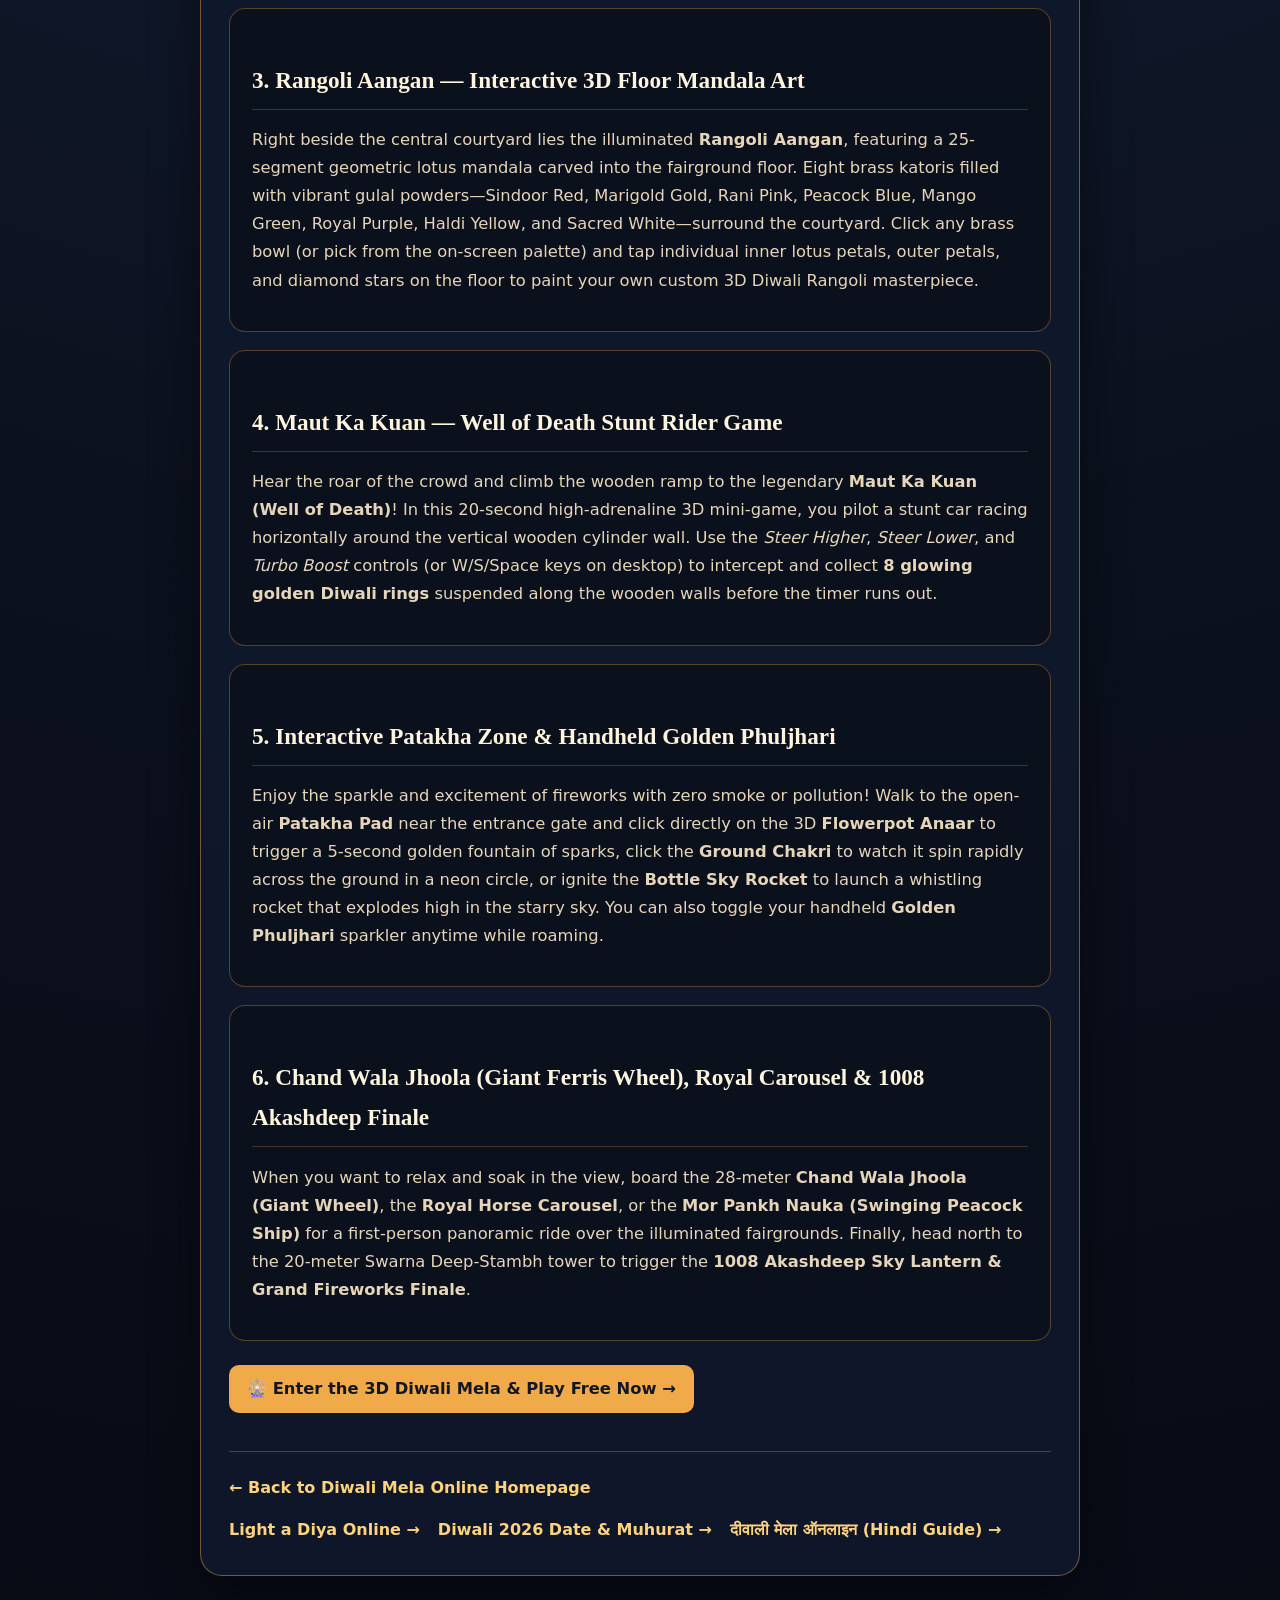
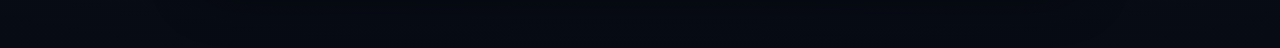
<file: diwali-mela-games.html>
<!doctype html>
<html lang="en">
  <head>
    <meta charset="UTF-8" />
    <meta name="viewport" content="width=device-width, initial-scale=1.0" />
    <title>Diwali Game Online Free — 3D Mela Games &amp; Rides | Diwali Mela Online</title>
    <meta name="description" content="Play free 3D Diwali mela games in your browser! Enjoy Balloon Shooting, Golden Ring Toss, interactive 3D Floor Rangoli Art, Maut Ka Kuan, Patakha Zone, and the Giant Ferris Wheel." />
    <meta name="robots" content="index, follow, max-image-preview:large" />
    <meta name="theme-color" content="#0e1525" />
    <link rel="icon" type="image/svg+xml" href="/favicon.svg" />
    <link rel="canonical" href="https://diwali-mela-online.vercel.app/diwali-mela-games.html" />

    <!-- Open Graph + Twitter Meta Tags (Command 7) -->
    <meta property="og:type" content="article" />
    <meta property="og:site_name" content="Diwali Mela Online" />
    <meta property="og:title" content="Diwali Game Online Free — 3D Indian Mela Games &amp; Carnival Rides" />
    <meta property="og:description" content="Play Balloon Shoot, Golden Ring Toss, 3D Floor Rangoli, Maut Ka Kuan &amp; burst Patakhe in your browser. Free, no download." />
    <meta property="og:image" content="https://diwali-mela-online.vercel.app/og-image.jpg" />
    <meta property="og:image:width" content="1200" />
    <meta property="og:image:height" content="630" />
    <meta property="og:url" content="https://diwali-mela-online.vercel.app/diwali-mela-games.html" />
    <meta name="twitter:card" content="summary_large_image" />
    <meta name="twitter:title" content="Diwali Game Online Free — 3D Indian Mela Games &amp; Carnival Rides" />
    <meta name="twitter:description" content="Play Balloon Shoot, Golden Ring Toss, 3D Floor Rangoli, Maut Ka Kuan &amp; burst Patakhe in your browser. Free, no download." />
    <meta name="twitter:image" content="https://diwali-mela-online.vercel.app/og-image.jpg" />

    <style>
      :root {
        color-scheme: dark;
      }
      * {
        box-sizing: border-box;
      }
      body {
        margin: 0;
        font-family: system-ui, -apple-system, BlinkMacSystemFont, 'Segoe UI', Roboto, sans-serif;
        background: radial-gradient(circle at 50% 0%, #1c2745 0%, #0b111e 65%, #070b14 100%);
        color: #f4e4c6;
        line-height: 1.72;
      }
      .container {
        max-width: 920px;
        margin: 0 auto;
        padding: 32px 20px 72px;
      }
      .top-nav {
        display: flex;
        flex-wrap: wrap;
        align-items: center;
        justify-content: space-between;
        gap: 12px;
        padding: 14px 18px;
        background: rgba(13, 20, 36, 0.85);
        border: 1px solid rgba(241, 170, 73, 0.38);
        border-radius: 16px;
        margin-bottom: 28px;
      }
      .top-nav a {
        color: #ffd27d;
        text-decoration: none;
        font-size: 0.9rem;
        font-weight: 600;
      }
      .top-nav a:hover {
        text-decoration: underline;
      }
      .cta-btn {
        display: inline-flex;
        align-items: center;
        gap: 8px;
        padding: 10px 18px;
        border-radius: 10px;
        background: #f1aa49;
        color: #121726 !important;
        font-weight: 700;
        text-decoration: none !important;
      }
      .cta-btn:hover {
        background: #ffbe61;
      }
      .hero-card {
        padding: 32px 28px;
        border-radius: 22px;
        background: rgba(16, 25, 45, 0.88);
        border: 1px solid rgba(241, 170, 73, 0.45);
        box-shadow: 0 18px 50px rgba(0, 0, 0, 0.45);
      }
      .badge {
        display: inline-block;
        font-size: 0.75rem;
        letter-spacing: 0.16em;
        text-transform: uppercase;
        color: #f1aa49;
        font-weight: 700;
        margin-bottom: 10px;
      }
      h1 {
        font-family: Georgia, 'Times New Roman', serif;
        font-size: clamp(1.85rem, 3.6vw, 2.75rem);
        color: #fff6e0;
        margin: 0 0 16px;
        line-height: 1.22;
      }
      h2 {
        font-family: Georgia, 'Times New Roman', serif;
        font-size: 1.45rem;
        color: #fff5de;
        margin: 32px 0 10px;
        border-bottom: 1px solid rgba(241, 170, 73, 0.25);
        padding-bottom: 8px;
      }
      p, li {
        color: #e6d5b8;
        font-size: 1.02rem;
      }
      .game-box {
        padding: 20px 22px;
        border-radius: 16px;
        background: #0b101d;
        border: 1px solid rgba(241, 170, 73, 0.32);
        margin: 18px 0;
      }
      .banner-img {
        width: 100%;
        height: auto;
        border-radius: 16px;
        border: 1px solid rgba(241, 170, 73, 0.35);
        margin: 22px 0;
        display: block;
      }
      .footer-links {
        margin-top: 38px;
        padding-top: 22px;
        border-top: 1px solid rgba(241, 170, 73, 0.3);
        display: flex;
        flex-wrap: wrap;
        justify-content: space-between;
        gap: 14px;
      }
      .footer-links a {
        color: #ffd27d;
        font-weight: 600;
        text-decoration: none;
      }
      .footer-links a:hover {
        text-decoration: underline;
      }
    </style>
  </head>
  <body>
    <div class="container">
      <nav class="top-nav" aria-label="Guide Navigation">
        <a href="/">← Back to Diwali Mela Online Homepage</a>
        <div style="display: flex; flex-wrap: wrap; gap: 16px; align-items: center;">
          <a href="/diwali-2026-date.html">Diwali 2026 Date</a>
          <a href="/light-a-diya-online.html">Light a Diya Online</a>
          <a href="/diwali-wishes.html">Diwali Wishes 2026</a>
          <a href="/hindi.html">हिंदी गाइड</a>
          <a href="/" class="cta-btn">🎯 Play 3D Mela Games →</a>
        </div>
      </nav>

      <article class="hero-card">
        <div class="badge">Free 3D Browser Carnival · No Download Required</div>
        <h1>Diwali Game Online Free — Every 3D Game, Ride &amp; Interactive Stall in the Mela</h1>

        <p>
          Searching for a <strong>Diwali game online free</strong> that captures the nostalgic magic of childhood Indian
          carnivals? <a href="/" style="color: #ffd27d;">Diwali Mela Online</a> is a complete 3D interactive fairground
          built directly in your web browser using WebGL. With zero app installation and no sign-up walls, you can roam
          freely between glowing stalls, compete in classic mela skill games, board towering amusement rides, burst
          eco-friendly virtual crackers, and collect festive souvenirs in your Mela Jhola bag.
        </p>

        <img
          src="/og-image.jpg"
          alt="diwali mela game 3d with balloon shooting, ring toss, ferris wheel and rangoli floor art"
          class="banner-img"
          width="1200"
          height="630"
        />

        <div class="game-box">
          <h2>1. Nishana Lagao — 3D Balloon Shooting Stall</h2>
          <p>
            No Indian Dussehra or Diwali mela is complete without the iconic air-gun balloon shooting stall! Step up to
            Raju Bhaiya&apos;s brightly lit wooden target board where rows of vibrant red, yellow, blue, pink, and
            emerald balloons gently bob in the night breeze. Each round gives you <strong>3 free shots</strong>—simply
            click or tap directly on a moving balloon in 3D space to pop it with a celebratory burst of confetti and win
            the coveted <strong>Diwali Teddy Prize</strong> for your Mela Bag.
          </p>
        </div>

        <div class="game-box">
          <h2>2. Swarna Challa — Golden Ring Toss Game</h2>
          <p>
            Test your timing and aim at the Swarna Challa booth! Five ornate prize pedestals—including brass lamps,
            handcrafted toys, and festive gift boxes—sit on the velvet table in front of you. You receive
            <strong>5 golden rings</strong> per game. Click or tap any prize pedestal in 3D to launch a spinning golden
            ring in a parabolic arc. Land your ring cleanly around a peg to unlock the <strong>Swarna Challa Trophy</strong>.
          </p>
        </div>

        <div class="game-box">
          <h2>3. Rangoli Aangan — Interactive 3D Floor Mandala Art</h2>
          <p>
            Right beside the central courtyard lies the illuminated <strong>Rangoli Aangan</strong>, featuring a
            25-segment geometric lotus mandala carved into the fairground floor. Eight brass katoris filled with vibrant
            gulal powders—Sindoor Red, Marigold Gold, Rani Pink, Peacock Blue, Mango Green, Royal Purple, Haldi Yellow,
            and Sacred White—surround the courtyard. Click any brass bowl (or pick from the on-screen palette) and tap
            individual inner lotus petals, outer petals, and diamond stars on the floor to paint your own custom 3D
            Diwali Rangoli masterpiece.
          </p>
        </div>

        <div class="game-box">
          <h2>4. Maut Ka Kuan — Well of Death Stunt Rider Game</h2>
          <p>
            Hear the roar of the crowd and climb the wooden ramp to the legendary <strong>Maut Ka Kuan (Well of Death)</strong>!
            In this 20-second high-adrenaline 3D mini-game, you pilot a stunt car racing horizontally around the
            vertical wooden cylinder wall. Use the <em>Steer Higher</em>, <em>Steer Lower</em>, and <em>Turbo Boost</em>
            controls (or W/S/Space keys on desktop) to intercept and collect <strong>8 glowing golden Diwali rings</strong>
            suspended along the wooden walls before the timer runs out.
          </p>
        </div>

        <div class="game-box">
          <h2>5. Interactive Patakha Zone &amp; Handheld Golden Phuljhari</h2>
          <p>
            Enjoy the sparkle and excitement of fireworks with zero smoke or pollution! Walk to the open-air
            <strong>Patakha Pad</strong> near the entrance gate and click directly on the 3D <strong>Flowerpot Anaar</strong>
            to trigger a 5-second golden fountain of sparks, click the <strong>Ground Chakri</strong> to watch it spin
            rapidly across the ground in a neon circle, or ignite the <strong>Bottle Sky Rocket</strong> to launch a
            whistling rocket that explodes high in the starry sky. You can also toggle your handheld
            <strong>Golden Phuljhari</strong> sparkler anytime while roaming.
          </p>
        </div>

        <div class="game-box">
          <h2>6. Chand Wala Jhoola (Giant Ferris Wheel), Royal Carousel &amp; 1008 Akashdeep Finale</h2>
          <p>
            When you want to relax and soak in the view, board the 28-meter <strong>Chand Wala Jhoola (Giant Wheel)</strong>,
            the <strong>Royal Horse Carousel</strong>, or the <strong>Mor Pankh Nauka (Swinging Peacock Ship)</strong>
            for a first-person panoramic ride over the illuminated fairgrounds. Finally, head north to the 20-meter
            Swarna Deep-Stambh tower to trigger the <strong>1008 Akashdeep Sky Lantern &amp; Grand Fireworks Finale</strong>.
          </p>
        </div>

        <p style="margin-top: 24px;">
          <a href="/" class="cta-btn">🎡 Enter the 3D Diwali Mela &amp; Play Free Now →</a>
        </p>

        <div class="footer-links">
          <a href="/">← Back to Diwali Mela Online Homepage</a>
          <div style="display: flex; flex-wrap: wrap; gap: 18px;">
            <a href="/light-a-diya-online.html">Light a Diya Online →</a>
            <a href="/diwali-2026-date.html">Diwali 2026 Date &amp; Muhurat →</a>
            <a href="/hindi.html">दीवाली मेला ऑनलाइन (Hindi Guide) →</a>
          </div>
        </div>
      </article>
    </div>
  </body>
</html>
</file>
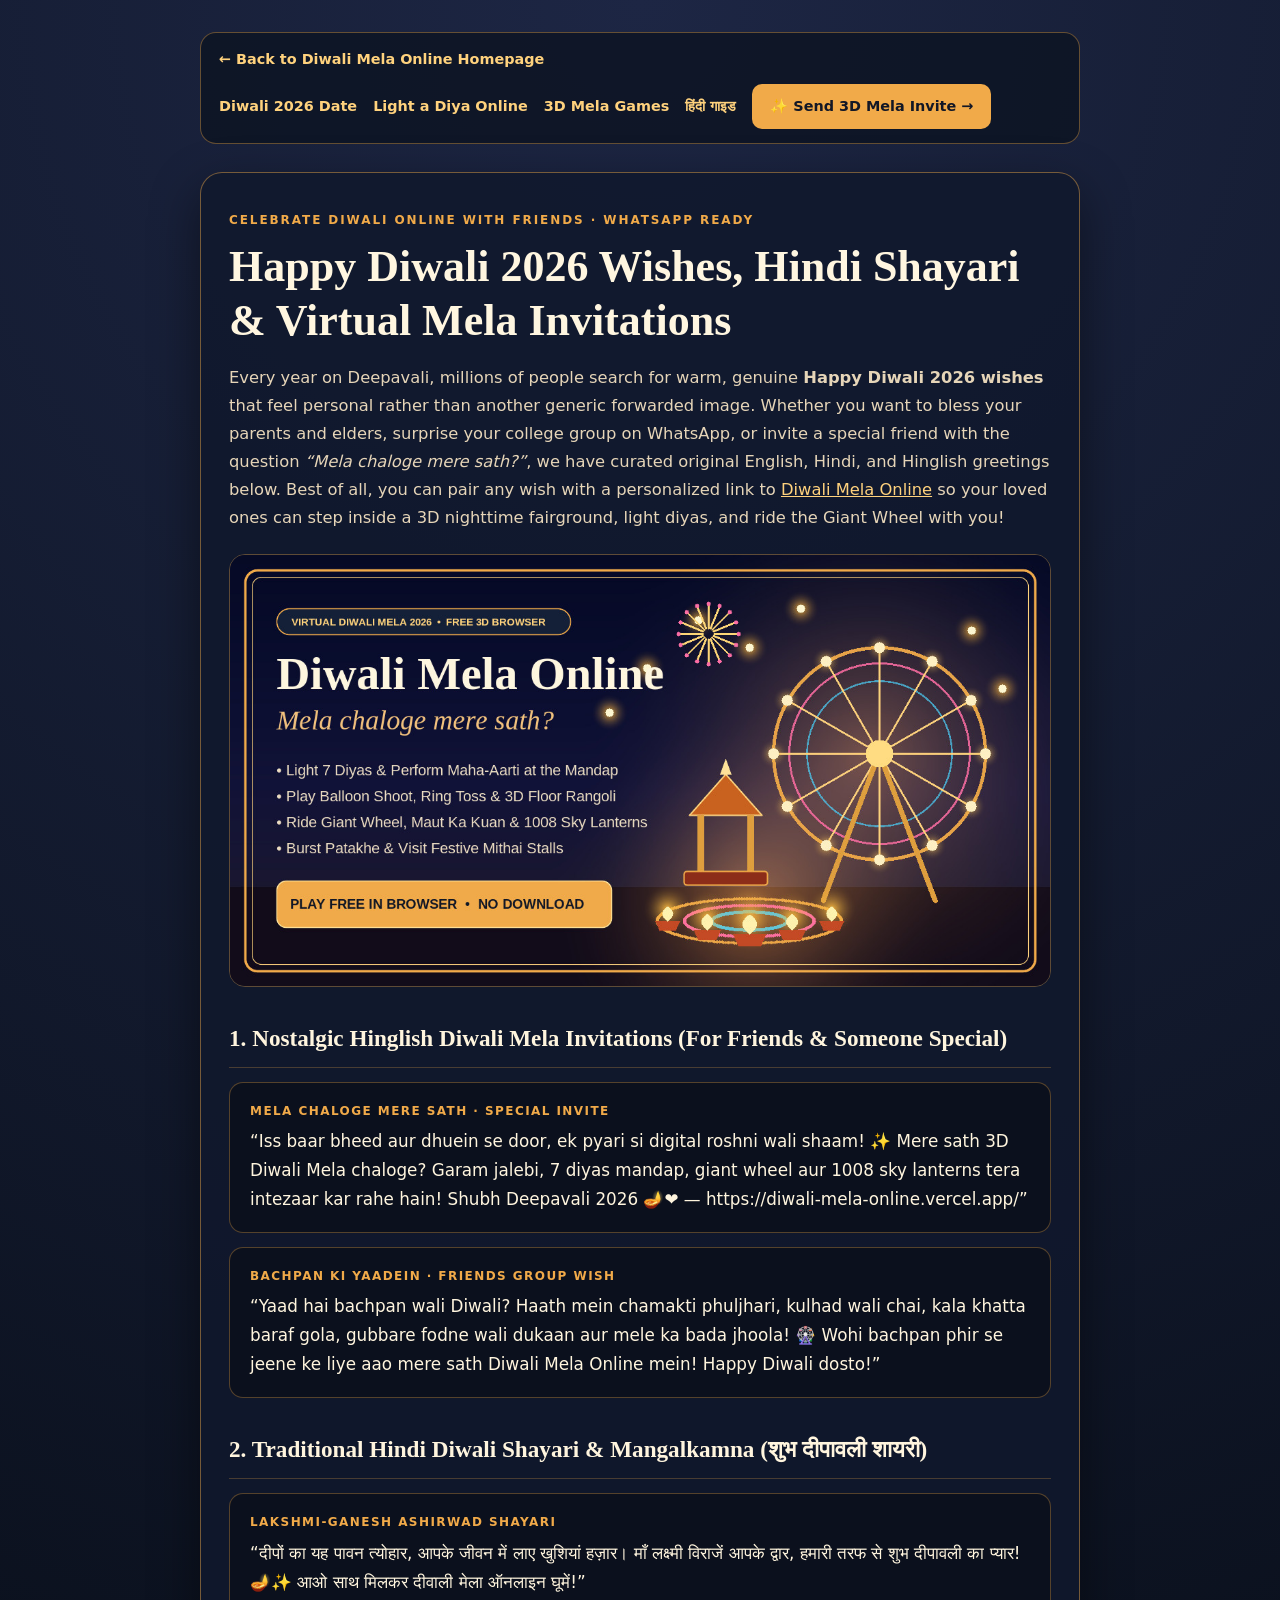
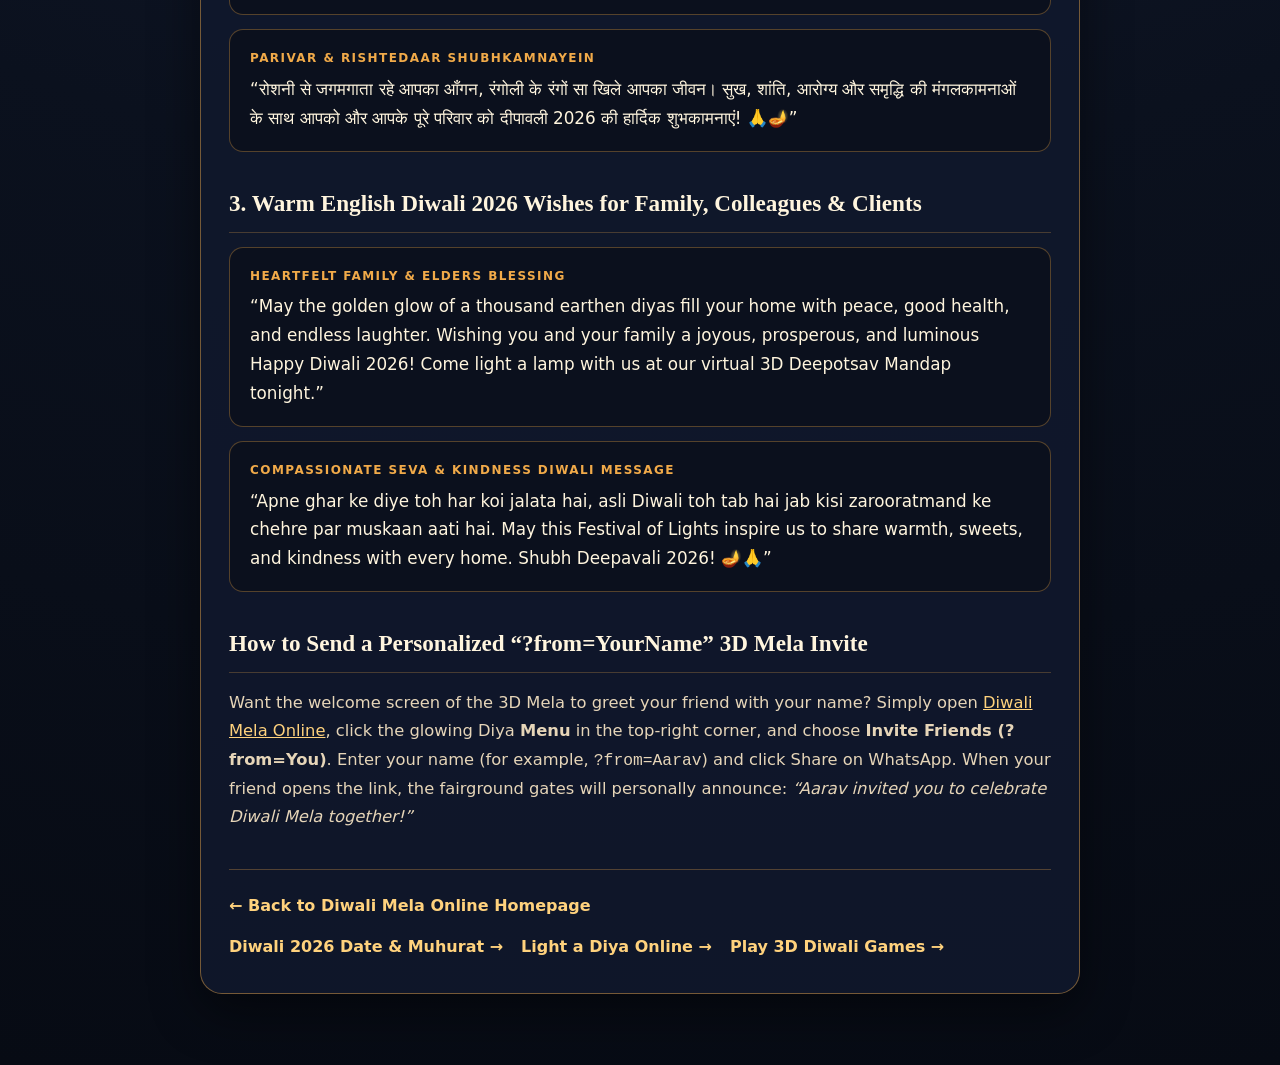
<file: diwali-wishes.html>
<!doctype html>
<html lang="en">
  <head>
    <meta charset="UTF-8" />
    <meta name="viewport" content="width=device-width, initial-scale=1.0" />
    <title>Happy Diwali 2026 Wishes, Hindi Shayari &amp; WhatsApp Invites | Diwali Mela Online</title>
    <meta name="description" content="Celebrate Diwali online with friends! Copy and share the best Happy Diwali 2026 wishes, heartfelt Hindi shayari, family blessings, and 3D virtual mela invitations on WhatsApp." />
    <meta name="robots" content="index, follow, max-image-preview:large" />
    <meta name="theme-color" content="#0e1525" />
    <link rel="icon" type="image/svg+xml" href="/favicon.svg" />
    <link rel="canonical" href="https://diwali-mela-online.vercel.app/diwali-wishes.html" />

    <!-- Open Graph + Twitter Meta Tags (Command 7) -->
    <meta property="og:type" content="article" />
    <meta property="og:site_name" content="Diwali Mela Online" />
    <meta property="og:title" content="Happy Diwali 2026 Wishes, Shayari &amp; Virtual Mela Invitations" />
    <meta property="og:description" content="Copy original Happy Diwali 2026 wishes in English, Hindi &amp; Hinglish and invite your friends to roam our free 3D Diwali Mela Online." />
    <meta property="og:image" content="https://diwali-mela-online.vercel.app/og-image.jpg" />
    <meta property="og:image:width" content="1200" />
    <meta property="og:image:height" content="630" />
    <meta property="og:url" content="https://diwali-mela-online.vercel.app/diwali-wishes.html" />
    <meta name="twitter:card" content="summary_large_image" />
    <meta name="twitter:title" content="Happy Diwali 2026 Wishes, Shayari &amp; Virtual Mela Invitations" />
    <meta name="twitter:description" content="Copy original Happy Diwali 2026 wishes in English, Hindi &amp; Hinglish and invite your friends to roam our free 3D Diwali Mela Online." />
    <meta name="twitter:image" content="https://diwali-mela-online.vercel.app/og-image.jpg" />

    <style>
      :root {
        color-scheme: dark;
      }
      * {
        box-sizing: border-box;
      }
      body {
        margin: 0;
        font-family: system-ui, -apple-system, BlinkMacSystemFont, 'Segoe UI', Roboto, sans-serif;
        background: radial-gradient(circle at 50% 0%, #1d2644 0%, #0b111e 65%, #070b14 100%);
        color: #f4e4c6;
        line-height: 1.72;
      }
      .container {
        max-width: 920px;
        margin: 0 auto;
        padding: 32px 20px 72px;
      }
      .top-nav {
        display: flex;
        flex-wrap: wrap;
        align-items: center;
        justify-content: space-between;
        gap: 12px;
        padding: 14px 18px;
        background: rgba(13, 20, 36, 0.85);
        border: 1px solid rgba(241, 170, 73, 0.38);
        border-radius: 16px;
        margin-bottom: 28px;
      }
      .top-nav a {
        color: #ffd27d;
        text-decoration: none;
        font-size: 0.9rem;
        font-weight: 600;
      }
      .top-nav a:hover {
        text-decoration: underline;
      }
      .cta-btn {
        display: inline-flex;
        align-items: center;
        gap: 8px;
        padding: 10px 18px;
        border-radius: 10px;
        background: #f1aa49;
        color: #121726 !important;
        font-weight: 700;
        text-decoration: none !important;
      }
      .cta-btn:hover {
        background: #ffbe61;
      }
      .hero-card {
        padding: 32px 28px;
        border-radius: 22px;
        background: rgba(16, 25, 45, 0.88);
        border: 1px solid rgba(241, 170, 73, 0.45);
        box-shadow: 0 18px 50px rgba(0, 0, 0, 0.45);
      }
      .badge {
        display: inline-block;
        font-size: 0.75rem;
        letter-spacing: 0.16em;
        text-transform: uppercase;
        color: #f1aa49;
        font-weight: 700;
        margin-bottom: 10px;
      }
      h1 {
        font-family: Georgia, 'Times New Roman', serif;
        font-size: clamp(1.85rem, 3.6vw, 2.75rem);
        color: #fff6e0;
        margin: 0 0 16px;
        line-height: 1.22;
      }
      h2 {
        font-family: Georgia, 'Times New Roman', serif;
        font-size: 1.45rem;
        color: #fff5de;
        margin: 32px 0 12px;
        border-bottom: 1px solid rgba(241, 170, 73, 0.25);
        padding-bottom: 8px;
      }
      p, li {
        color: #e6d5b8;
        font-size: 1.02rem;
      }
      .wish-card {
        padding: 18px 20px;
        border-radius: 14px;
        background: #0b101d;
        border: 1px solid rgba(241, 170, 73, 0.32);
        margin: 14px 0;
      }
      .wish-label {
        font-size: 0.75rem;
        font-weight: 700;
        letter-spacing: 0.12em;
        color: #f1aa49;
        text-transform: uppercase;
        margin-bottom: 6px;
      }
      .wish-quote {
        font-size: 1.05rem;
        color: #fff5de;
        margin: 0;
      }
      .banner-img {
        width: 100%;
        height: auto;
        border-radius: 16px;
        border: 1px solid rgba(241, 170, 73, 0.35);
        margin: 22px 0;
        display: block;
      }
      .footer-links {
        margin-top: 38px;
        padding-top: 22px;
        border-top: 1px solid rgba(241, 170, 73, 0.3);
        display: flex;
        flex-wrap: wrap;
        justify-content: space-between;
        gap: 14px;
      }
      .footer-links a {
        color: #ffd27d;
        font-weight: 600;
        text-decoration: none;
      }
      .footer-links a:hover {
        text-decoration: underline;
      }
    </style>
  </head>
  <body>
    <div class="container">
      <nav class="top-nav" aria-label="Guide Navigation">
        <a href="/">← Back to Diwali Mela Online Homepage</a>
        <div style="display: flex; flex-wrap: wrap; gap: 16px; align-items: center;">
          <a href="/diwali-2026-date.html">Diwali 2026 Date</a>
          <a href="/light-a-diya-online.html">Light a Diya Online</a>
          <a href="/diwali-mela-games.html">3D Mela Games</a>
          <a href="/hindi.html">हिंदी गाइड</a>
          <a href="/" class="cta-btn">✨ Send 3D Mela Invite →</a>
        </div>
      </nav>

      <article class="hero-card">
        <div class="badge">Celebrate Diwali Online With Friends · WhatsApp Ready</div>
        <h1>Happy Diwali 2026 Wishes, Hindi Shayari &amp; Virtual Mela Invitations</h1>

        <p>
          Every year on Deepavali, millions of people search for warm, genuine <strong>Happy Diwali 2026 wishes</strong>
          that feel personal rather than another generic forwarded image. Whether you want to bless your parents and
          elders, surprise your college group on WhatsApp, or invite a special friend with the question
          <em>&ldquo;Mela chaloge mere sath?&rdquo;</em>, we have curated original English, Hindi, and Hinglish greetings
          below. Best of all, you can pair any wish with a personalized link to
          <a href="/" style="color: #ffd27d;">Diwali Mela Online</a> so your loved ones can step inside a 3D nighttime
          fairground, light diyas, and ride the Giant Wheel with you!
        </p>

        <img
          src="/og-image.jpg"
          alt="Happy Diwali 2026 wishes and virtual 3D Diwali Mela Online WhatsApp card preview"
          class="banner-img"
          width="1200"
          height="630"
        />

        <h2>1. Nostalgic Hinglish Diwali Mela Invitations (For Friends &amp; Someone Special)</h2>
        <div class="wish-card">
          <div class="wish-label">Mela Chaloge Mere Sath · Special Invite</div>
          <p class="wish-quote">
            &ldquo;Iss baar bheed aur dhuein se door, ek pyari si digital roshni wali shaam! ✨ Mere sath 3D Diwali Mela
            chaloge? Garam jalebi, 7 diyas mandap, giant wheel aur 1008 sky lanterns tera intezaar kar rahe hain! Shubh
            Deepavali 2026 🪔❤️ — https://diwali-mela-online.vercel.app/&rdquo;
          </p>
        </div>

        <div class="wish-card">
          <div class="wish-label">Bachpan Ki Yaadein · Friends Group Wish</div>
          <p class="wish-quote">
            &ldquo;Yaad hai bachpan wali Diwali? Haath mein chamakti phuljhari, kulhad wali chai, kala khatta baraf gola,
            gubbare fodne wali dukaan aur mele ka bada jhoola! 🎡 Wohi bachpan phir se jeene ke liye aao mere sath
            Diwali Mela Online mein! Happy Diwali dosto!&rdquo;
          </p>
        </div>

        <h2>2. Traditional Hindi Diwali Shayari &amp; Mangalkamna (शुभ दीपावली शायरी)</h2>
        <div class="wish-card">
          <div class="wish-label">Lakshmi-Ganesh Ashirwad Shayari</div>
          <p class="wish-quote">
            &ldquo;दीपों का यह पावन त्योहार, आपके जीवन में लाए खुशियां हज़ार। माँ लक्ष्मी विराजें आपके द्वार, हमारी तरफ से
            शुभ दीपावली का प्यार! 🪔✨ आओ साथ मिलकर दीवाली मेला ऑनलाइन घूमें!&rdquo;
          </p>
        </div>

        <div class="wish-card">
          <div class="wish-label">Parivar &amp; Rishtedaar Shubhkamnayein</div>
          <p class="wish-quote">
            &ldquo;रोशनी से जगमगाता रहे आपका आँगन, रंगोली के रंगों सा खिले आपका जीवन। सुख, शांति, आरोग्य और समृद्धि की
            मंगलकामनाओं के साथ आपको और आपके पूरे परिवार को दीपावली 2026 की हार्दिक शुभकामनाएं! 🙏🪔&rdquo;
          </p>
        </div>

        <h2>3. Warm English Diwali 2026 Wishes for Family, Colleagues &amp; Clients</h2>
        <div class="wish-card">
          <div class="wish-label">Heartfelt Family &amp; Elders Blessing</div>
          <p class="wish-quote">
            &ldquo;May the golden glow of a thousand earthen diyas fill your home with peace, good health, and endless
            laughter. Wishing you and your family a joyous, prosperous, and luminous Happy Diwali 2026! Come light a
            lamp with us at our virtual 3D Deepotsav Mandap tonight.&rdquo;
          </p>
        </div>

        <div class="wish-card">
          <div class="wish-label">Compassionate Seva &amp; Kindness Diwali Message</div>
          <p class="wish-quote">
            &ldquo;Apne ghar ke diye toh har koi jalata hai, asli Diwali toh tab hai jab kisi zarooratmand ke chehre par
            muskaan aati hai. May this Festival of Lights inspire us to share warmth, sweets, and kindness with every
            home. Shubh Deepavali 2026! 🪔🙏&rdquo;
          </p>
        </div>

        <h2>How to Send a Personalized &ldquo;?from=YourName&rdquo; 3D Mela Invite</h2>
        <p>
          Want the welcome screen of the 3D Mela to greet your friend with your name? Simply open
          <a href="/" style="color: #ffd27d;">Diwali Mela Online</a>, click the glowing Diya <strong>Menu</strong> in the
          top-right corner, and choose <strong>Invite Friends (?from=You)</strong>. Enter your name (for example,
          <code>?from=Aarav</code>) and click Share on WhatsApp. When your friend opens the link, the fairground gates
          will personally announce: <em>&ldquo;Aarav invited you to celebrate Diwali Mela together!&rdquo;</em>
        </p>

        <div class="footer-links">
          <a href="/">← Back to Diwali Mela Online Homepage</a>
          <div style="display: flex; flex-wrap: wrap; gap: 18px;">
            <a href="/diwali-2026-date.html">Diwali 2026 Date &amp; Muhurat →</a>
            <a href="/light-a-diya-online.html">Light a Diya Online →</a>
            <a href="/diwali-mela-games.html">Play 3D Diwali Games →</a>
          </div>
        </div>
      </article>
    </div>
  </body>
</html>
</file>
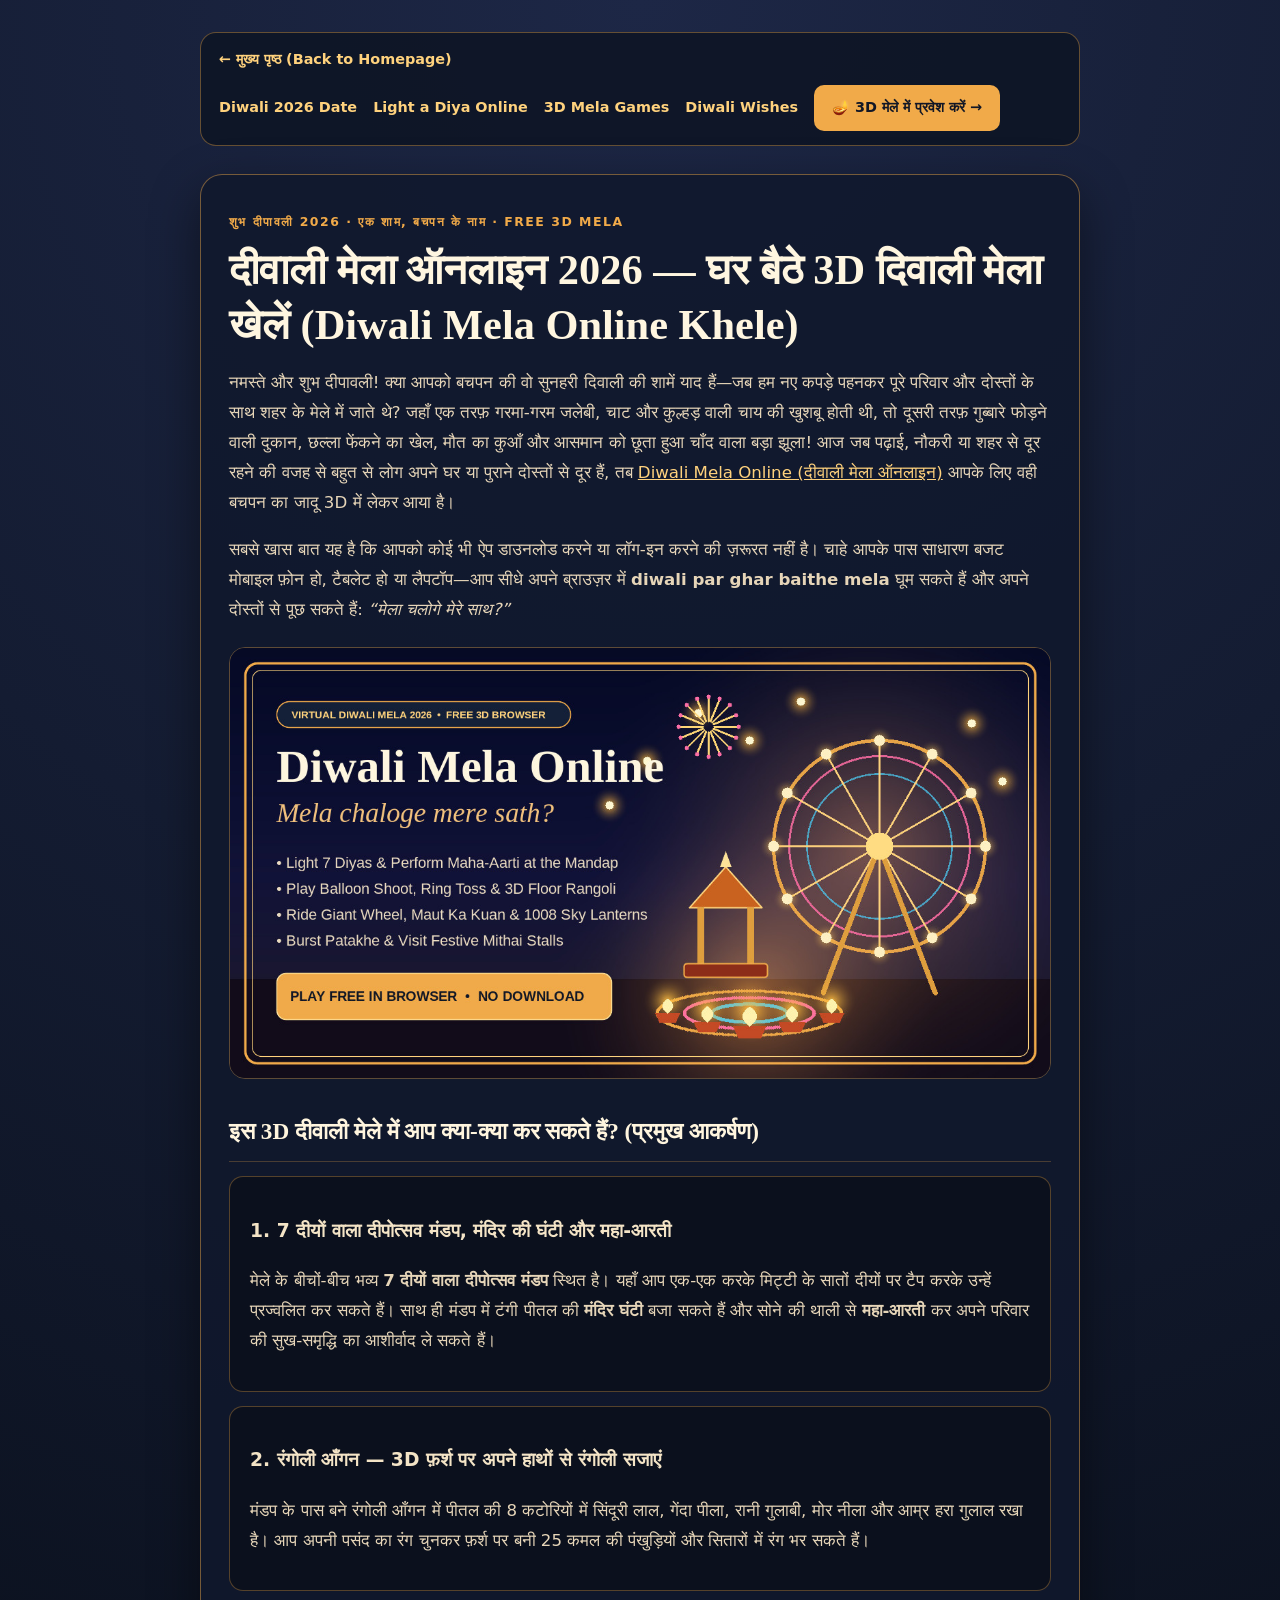
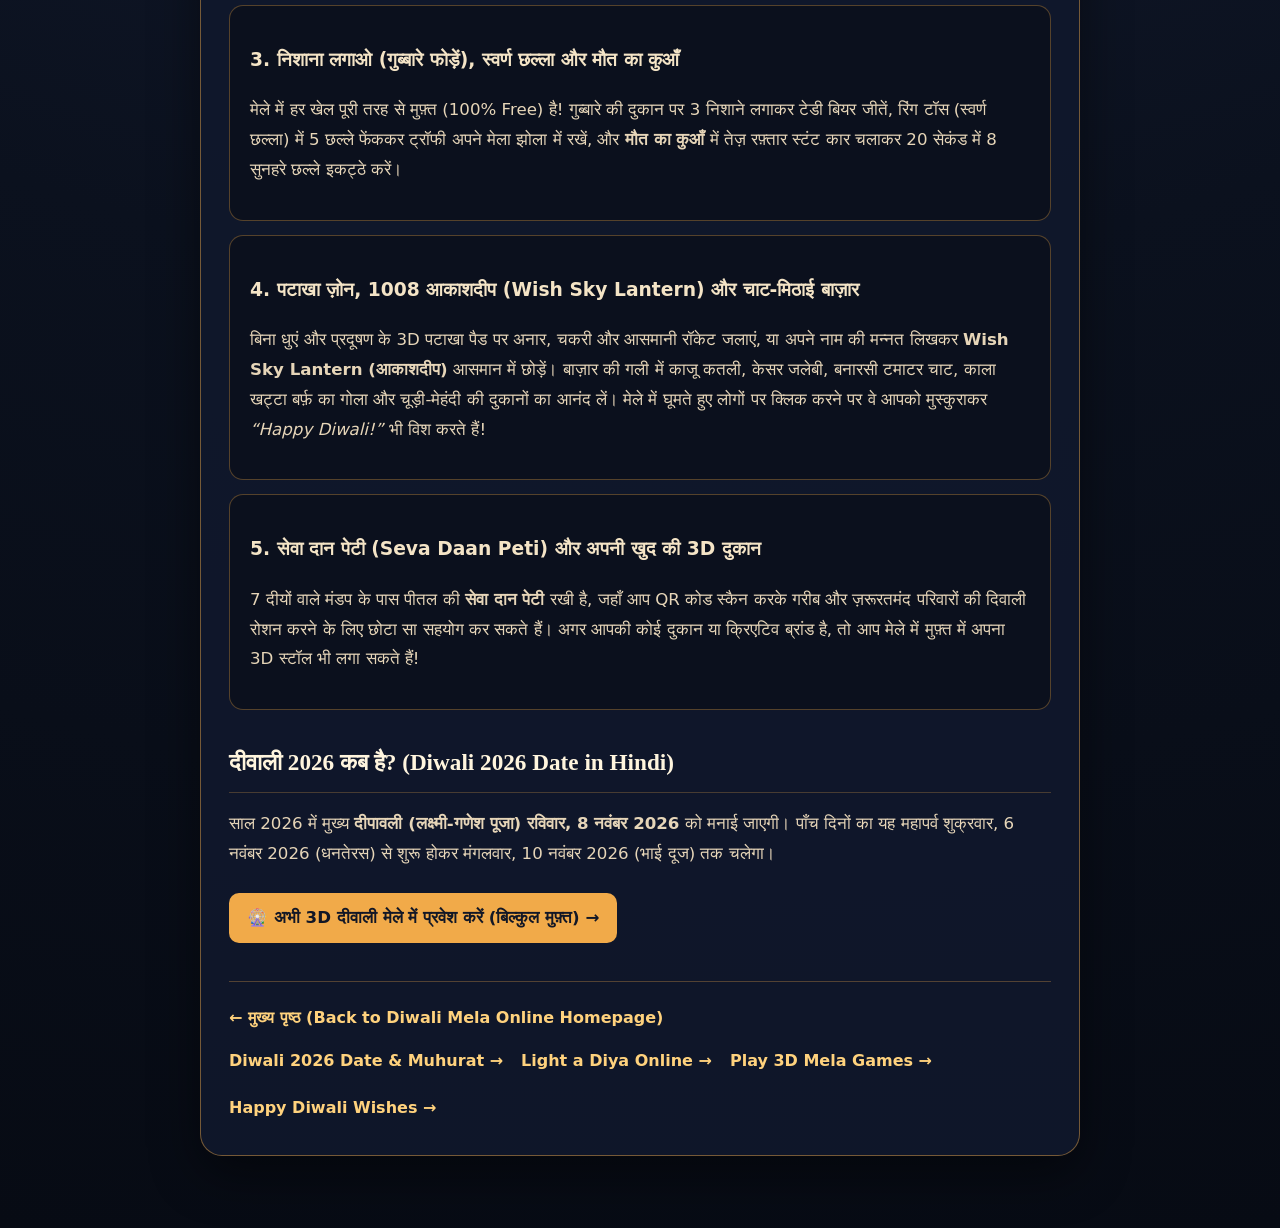
<file: hindi.html>
<!doctype html>
<html lang="hi">
  <head>
    <meta charset="UTF-8" />
    <meta name="viewport" content="width=device-width, initial-scale=1.0" />
    <title>दीवाली मेला ऑनलाइन 2026 — घर बैठे 3D दिवाली मेला खेलें (Diwali Mela Online Khele)</title>
    <meta name="description" content="दीवाली मेला ऑनलाइन खेलें! बिना किसी डाउनलोड के अपने मोबाइल और कंप्यूटर पर 3D दिवाली मेला घूमें, 7 दीये जलाएं, रंगोली सजाएं, गुब्बारे फोड़ें और बड़ा झूला झूलें।" />
    <meta name="robots" content="index, follow, max-image-preview:large" />
    <meta name="theme-color" content="#0e1525" />
    <link rel="icon" type="image/svg+xml" href="/favicon.svg" />
    <link rel="canonical" href="https://diwali-mela-online.vercel.app/hindi.html" />

    <!-- Open Graph + Twitter Meta Tags (Command 7) -->
    <meta property="og:type" content="article" />
    <meta property="og:site_name" content="Diwali Mela Online" />
    <meta property="og:title" content="दीवाली मेला ऑनलाइन 2026 — मेला चलोगे मेरे साथ? (3D Virtual Diwali Mela)" />
    <meta property="og:description" content="घर बैठे अपने ब्राउज़र में मुफ़्त 3D दीवाली मेला घूमें! 7 दीये जलाएं, रंगोली बनाएं, पटाखे चलाएं और दोस्तों को बुलाएं।" />
    <meta property="og:image" content="https://diwali-mela-online.vercel.app/og-image.jpg" />
    <meta property="og:image:width" content="1200" />
    <meta property="og:image:height" content="630" />
    <meta property="og:url" content="https://diwali-mela-online.vercel.app/hindi.html" />
    <meta name="twitter:card" content="summary_large_image" />
    <meta name="twitter:title" content="दीवाली मेला ऑनलाइन 2026 — मेला चलोगे मेरे साथ?" />
    <meta name="twitter:description" content="घर बैठे अपने ब्राउज़र में मुफ़्त 3D दीवाली मेला घूमें! 7 दीये जलाएं, रंगोली बनाएं, पटाखे चलाएं और दोस्तों को बुलाएं।" />
    <meta name="twitter:image" content="https://diwali-mela-online.vercel.app/og-image.jpg" />

    <style>
      :root {
        color-scheme: dark;
      }
      * {
        box-sizing: border-box;
      }
      body {
        margin: 0;
        font-family: system-ui, -apple-system, BlinkMacSystemFont, 'Segoe UI', Roboto, sans-serif;
        background: radial-gradient(circle at 50% 0%, #1d2746 0%, #0b111e 65%, #070b14 100%);
        color: #f4e4c6;
        line-height: 1.8;
      }
      .container {
        max-width: 920px;
        margin: 0 auto;
        padding: 32px 20px 72px;
      }
      .top-nav {
        display: flex;
        flex-wrap: wrap;
        align-items: center;
        justify-content: space-between;
        gap: 12px;
        padding: 14px 18px;
        background: rgba(13, 20, 36, 0.85);
        border: 1px solid rgba(241, 170, 73, 0.38);
        border-radius: 16px;
        margin-bottom: 28px;
      }
      .top-nav a {
        color: #ffd27d;
        text-decoration: none;
        font-size: 0.9rem;
        font-weight: 600;
      }
      .top-nav a:hover {
        text-decoration: underline;
      }
      .cta-btn {
        display: inline-flex;
        align-items: center;
        gap: 8px;
        padding: 10px 18px;
        border-radius: 10px;
        background: #f1aa49;
        color: #121726 !important;
        font-weight: 700;
        text-decoration: none !important;
      }
      .cta-btn:hover {
        background: #ffbe61;
      }
      .hero-card {
        padding: 32px 28px;
        border-radius: 22px;
        background: rgba(16, 25, 45, 0.88);
        border: 1px solid rgba(241, 170, 73, 0.45);
        box-shadow: 0 18px 50px rgba(0, 0, 0, 0.45);
      }
      .badge {
        display: inline-block;
        font-size: 0.78rem;
        letter-spacing: 0.12em;
        color: #f1aa49;
        font-weight: 700;
        margin-bottom: 10px;
      }
      h1 {
        font-family: Georgia, 'Times New Roman', serif;
        font-size: clamp(1.85rem, 3.6vw, 2.65rem);
        color: #fff6e0;
        margin: 0 0 16px;
        line-height: 1.28;
      }
      h2 {
        font-family: Georgia, 'Times New Roman', serif;
        font-size: 1.45rem;
        color: #fff5de;
        margin: 32px 0 12px;
        border-bottom: 1px solid rgba(241, 170, 73, 0.25);
        padding-bottom: 8px;
      }
      p, li {
        color: #e6d5b8;
        font-size: 1.04rem;
      }
      .feature-card {
        padding: 18px 20px;
        border-radius: 14px;
        background: #0b101d;
        border: 1px solid rgba(241, 170, 73, 0.32);
        margin: 14px 0;
      }
      .banner-img {
        width: 100%;
        height: auto;
        border-radius: 16px;
        border: 1px solid rgba(241, 170, 73, 0.35);
        margin: 22px 0;
        display: block;
      }
      .footer-links {
        margin-top: 38px;
        padding-top: 22px;
        border-top: 1px solid rgba(241, 170, 73, 0.3);
        display: flex;
        flex-wrap: wrap;
        justify-content: space-between;
        gap: 14px;
      }
      .footer-links a {
        color: #ffd27d;
        font-weight: 600;
        text-decoration: none;
      }
      .footer-links a:hover {
        text-decoration: underline;
      }
    </style>
  </head>
  <body>
    <div class="container">
      <nav class="top-nav" aria-label="Guide Navigation">
        <a href="/">← मुख्य पृष्ठ (Back to Homepage)</a>
        <div style="display: flex; flex-wrap: wrap; gap: 16px; align-items: center;">
          <a href="/diwali-2026-date.html">Diwali 2026 Date</a>
          <a href="/light-a-diya-online.html">Light a Diya Online</a>
          <a href="/diwali-mela-games.html">3D Mela Games</a>
          <a href="/diwali-wishes.html">Diwali Wishes</a>
          <a href="/" class="cta-btn">🪔 3D मेले में प्रवेश करें →</a>
        </div>
      </nav>

      <article class="hero-card">
        <div class="badge">शुभ दीपावली 2026 · एक शाम, बचपन के नाम · FREE 3D MELA</div>
        <h1>दीवाली मेला ऑनलाइन 2026 — घर बैठे 3D दिवाली मेला खेलें (Diwali Mela Online Khele)</h1>

        <p>
          नमस्ते और शुभ दीपावली! क्या आपको बचपन की वो सुनहरी दिवाली की शामें याद हैं—जब हम नए कपड़े पहनकर पूरे परिवार और
          दोस्तों के साथ शहर के मेले में जाते थे? जहाँ एक तरफ़ गरमा-गरम जलेबी, चाट और कुल्हड़ वाली चाय की खुशबू होती थी, तो
          दूसरी तरफ़ गुब्बारे फोड़ने वाली दुकान, छल्ला फेंकने का खेल, मौत का कुआँ और आसमान को छूता हुआ चाँद वाला बड़ा झूला!
          आज जब पढ़ाई, नौकरी या शहर से दूर रहने की वजह से बहुत से लोग अपने घर या पुराने दोस्तों से दूर हैं, तब
          <a href="/" style="color: #ffd27d;">Diwali Mela Online (दीवाली मेला ऑनलाइन)</a> आपके लिए वही बचपन का जादू
          3D में लेकर आया है।
        </p>

        <p>
          सबसे खास बात यह है कि आपको कोई भी ऐप डाउनलोड करने या लॉग-इन करने की ज़रूरत नहीं है। चाहे आपके पास साधारण बजट
          मोबाइल फ़ोन हो, टैबलेट हो या लैपटॉप—आप सीधे अपने ब्राउज़र में <strong>diwali par ghar baithe mela</strong> घूम
          सकते हैं और अपने दोस्तों से पूछ सकते हैं: <em>&ldquo;मेला चलोगे मेरे साथ?&rdquo;</em>
        </p>

        <img
          src="/og-image.jpg"
          alt="दीवाली मेला ऑनलाइन 3D गेम — घर बैठे दिवाली मेला घूमें और 7 दीये जलाएं"
          class="banner-img"
          width="1200"
          height="630"
        />

        <h2>इस 3D दीवाली मेले में आप क्या-क्या कर सकते हैं? (प्रमुख आकर्षण)</h2>

        <div class="feature-card">
          <h3>1. 7 दीयों वाला दीपोत्सव मंडप, मंदिर की घंटी और महा-आरती</h3>
          <p>
            मेले के बीचों-बीच भव्य <strong>7 दीयों वाला दीपोत्सव मंडप</strong> स्थित है। यहाँ आप एक-एक करके मिट्टी के सातों
            दीयों पर टैप करके उन्हें प्रज्वलित कर सकते हैं। साथ ही मंडप में टंगी पीतल की <strong>मंदिर घंटी</strong> बजा
            सकते हैं और सोने की थाली से <strong>महा-आरती</strong> कर अपने परिवार की सुख-समृद्धि का आशीर्वाद ले सकते हैं।
          </p>
        </div>

        <div class="feature-card">
          <h3>2. रंगोली आँगन — 3D फ़र्श पर अपने हाथों से रंगोली सजाएं</h3>
          <p>
            मंडप के पास बने रंगोली आँगन में पीतल की 8 कटोरियों में सिंदूरी लाल, गेंदा पीला, रानी गुलाबी, मोर नीला और आम्र
            हरा गुलाल रखा है। आप अपनी पसंद का रंग चुनकर फ़र्श पर बनी 25 कमल की पंखुड़ियों और सितारों में रंग भर सकते हैं।
          </p>
        </div>

        <div class="feature-card">
          <h3>3. निशाना लगाओ (गुब्बारे फोड़ें), स्वर्ण छल्ला और मौत का कुआँ</h3>
          <p>
            मेले में हर खेल पूरी तरह से मुफ़्त (100% Free) है! गुब्बारे की दुकान पर 3 निशाने लगाकर टेडी बियर जीतें, रिंग
            टॉस (स्वर्ण छल्ला) में 5 छल्ले फेंककर ट्रॉफी अपने मेला झोला में रखें, और <strong>मौत का कुआँ</strong> में
            तेज़ रफ़्तार स्टंट कार चलाकर 20 सेकंड में 8 सुनहरे छल्ले इकट्ठे करें।
          </p>
        </div>

        <div class="feature-card">
          <h3>4. पटाखा ज़ोन, 1008 आकाशदीप (Wish Sky Lantern) और चाट-मिठाई बाज़ार</h3>
          <p>
            बिना धुएं और प्रदूषण के 3D पटाखा पैड पर अनार, चकरी और आसमानी रॉकेट जलाएं, या अपने नाम की मन्नत लिखकर
            <strong>Wish Sky Lantern (आकाशदीप)</strong> आसमान में छोड़ें। बाज़ार की गली में काजू कतली, केसर जलेबी, बनारसी
            टमाटर चाट, काला खट्टा बर्फ़ का गोला और चूड़ी-मेहंदी की दुकानों का आनंद लें। मेले में घूमते हुए लोगों पर क्लिक
            करने पर वे आपको मुस्कुराकर <em>&ldquo;Happy Diwali!&rdquo;</em> भी विश करते हैं!
          </p>
        </div>

        <div class="feature-card">
          <h3>5. सेवा दान पेटी (Seva Daan Peti) और अपनी खुद की 3D दुकान</h3>
          <p>
            7 दीयों वाले मंडप के पास पीतल की <strong>सेवा दान पेटी</strong> रखी है, जहाँ आप QR कोड स्कैन करके गरीब और
            ज़रूरतमंद परिवारों की दिवाली रोशन करने के लिए छोटा सा सहयोग कर सकते हैं। अगर आपकी कोई दुकान या क्रिएटिव ब्रांड
            है, तो आप मेले में मुफ़्त में अपना 3D स्टॉल भी लगा सकते हैं!
          </p>
        </div>

        <h2>दीवाली 2026 कब है? (Diwali 2026 Date in Hindi)</h2>
        <p>
          साल 2026 में मुख्य <strong>दीपावली (लक्ष्मी-गणेश पूजा) रविवार, 8 नवंबर 2026</strong> को मनाई जाएगी। पाँच दिनों
          का यह महापर्व शुक्रवार, 6 नवंबर 2026 (धनतेरस) से शुरू होकर मंगलवार, 10 नवंबर 2026 (भाई दूज) तक चलेगा।
        </p>

        <p style="margin-top: 24px;">
          <a href="/" class="cta-btn">🎡 अभी 3D दीवाली मेले में प्रवेश करें (बिल्कुल मुफ़्त) →</a>
        </p>

        <div class="footer-links">
          <a href="/">← मुख्य पृष्ठ (Back to Diwali Mela Online Homepage)</a>
          <div style="display: flex; flex-wrap: wrap; gap: 18px;">
            <a href="/diwali-2026-date.html">Diwali 2026 Date &amp; Muhurat →</a>
            <a href="/light-a-diya-online.html">Light a Diya Online →</a>
            <a href="/diwali-mela-games.html">Play 3D Mela Games →</a>
            <a href="/diwali-wishes.html">Happy Diwali Wishes →</a>
          </div>
        </div>
      </article>
    </div>
  </body>
</html>
</file>
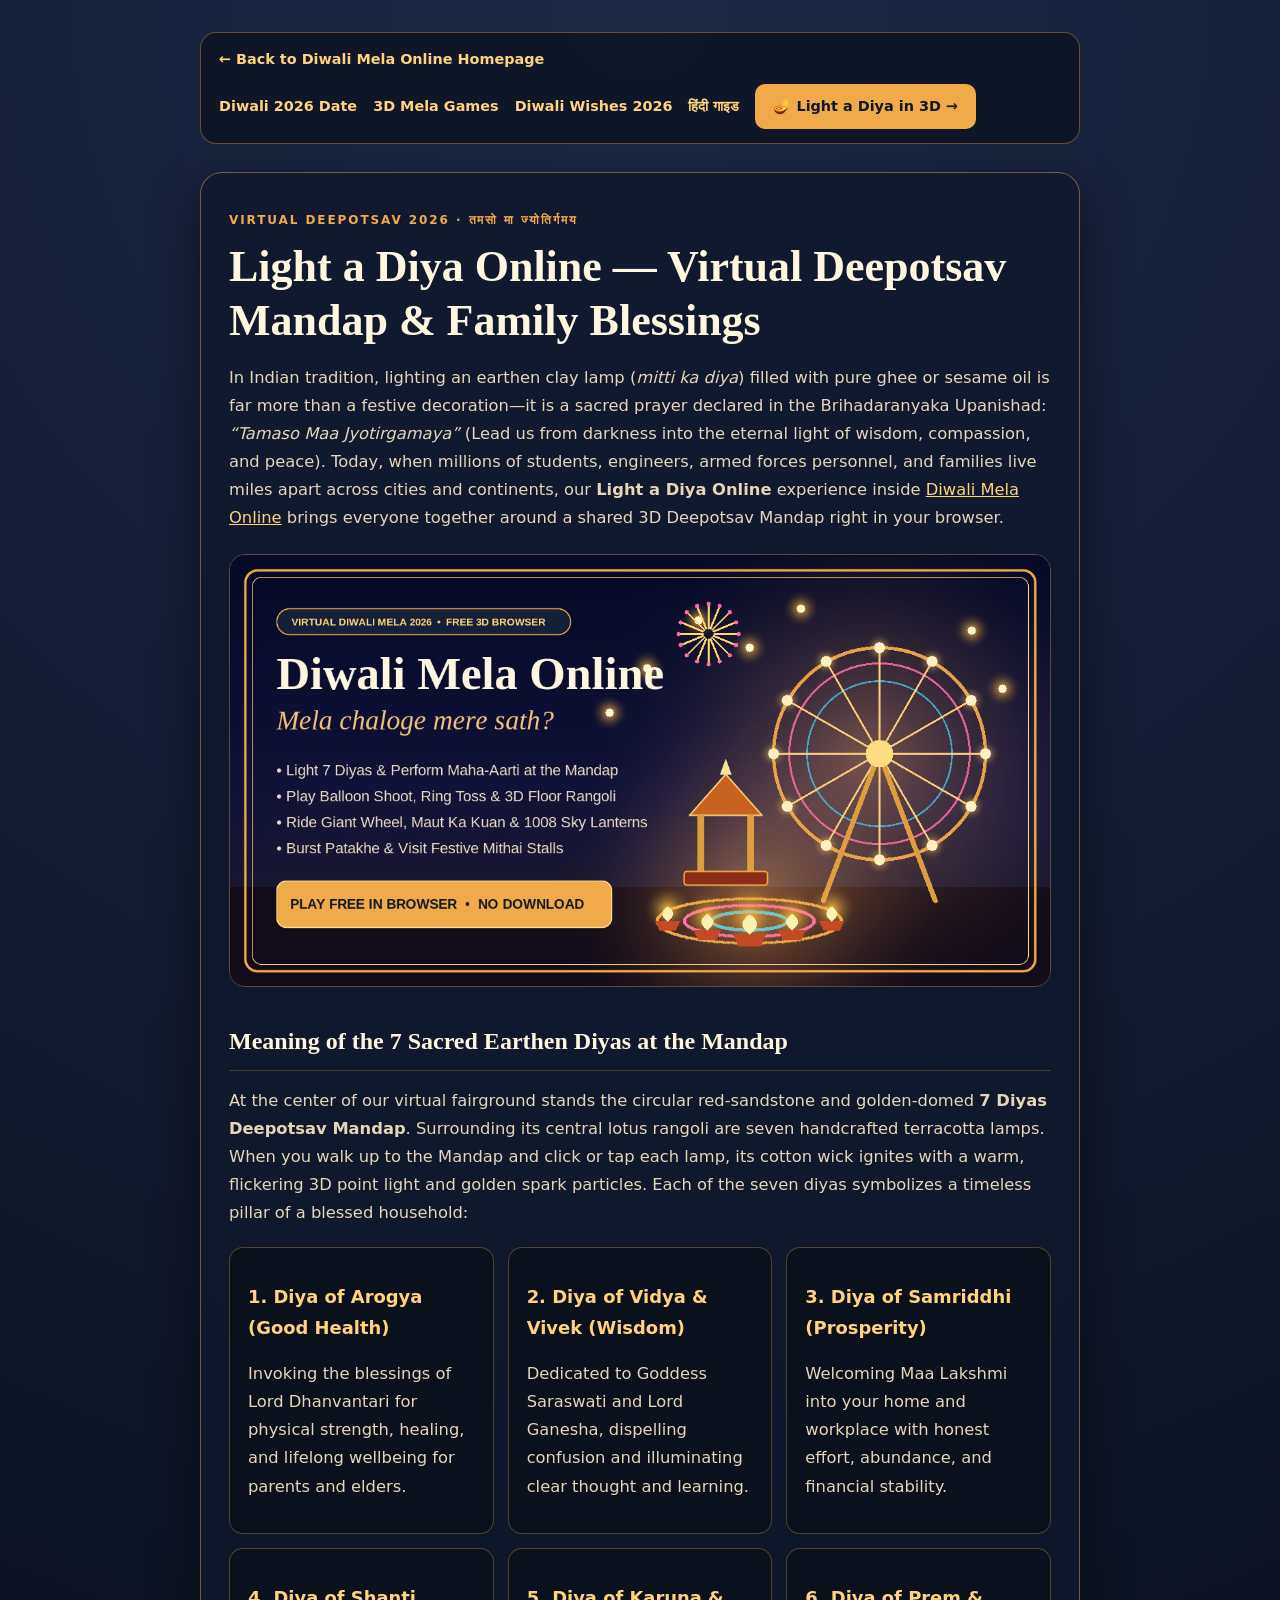
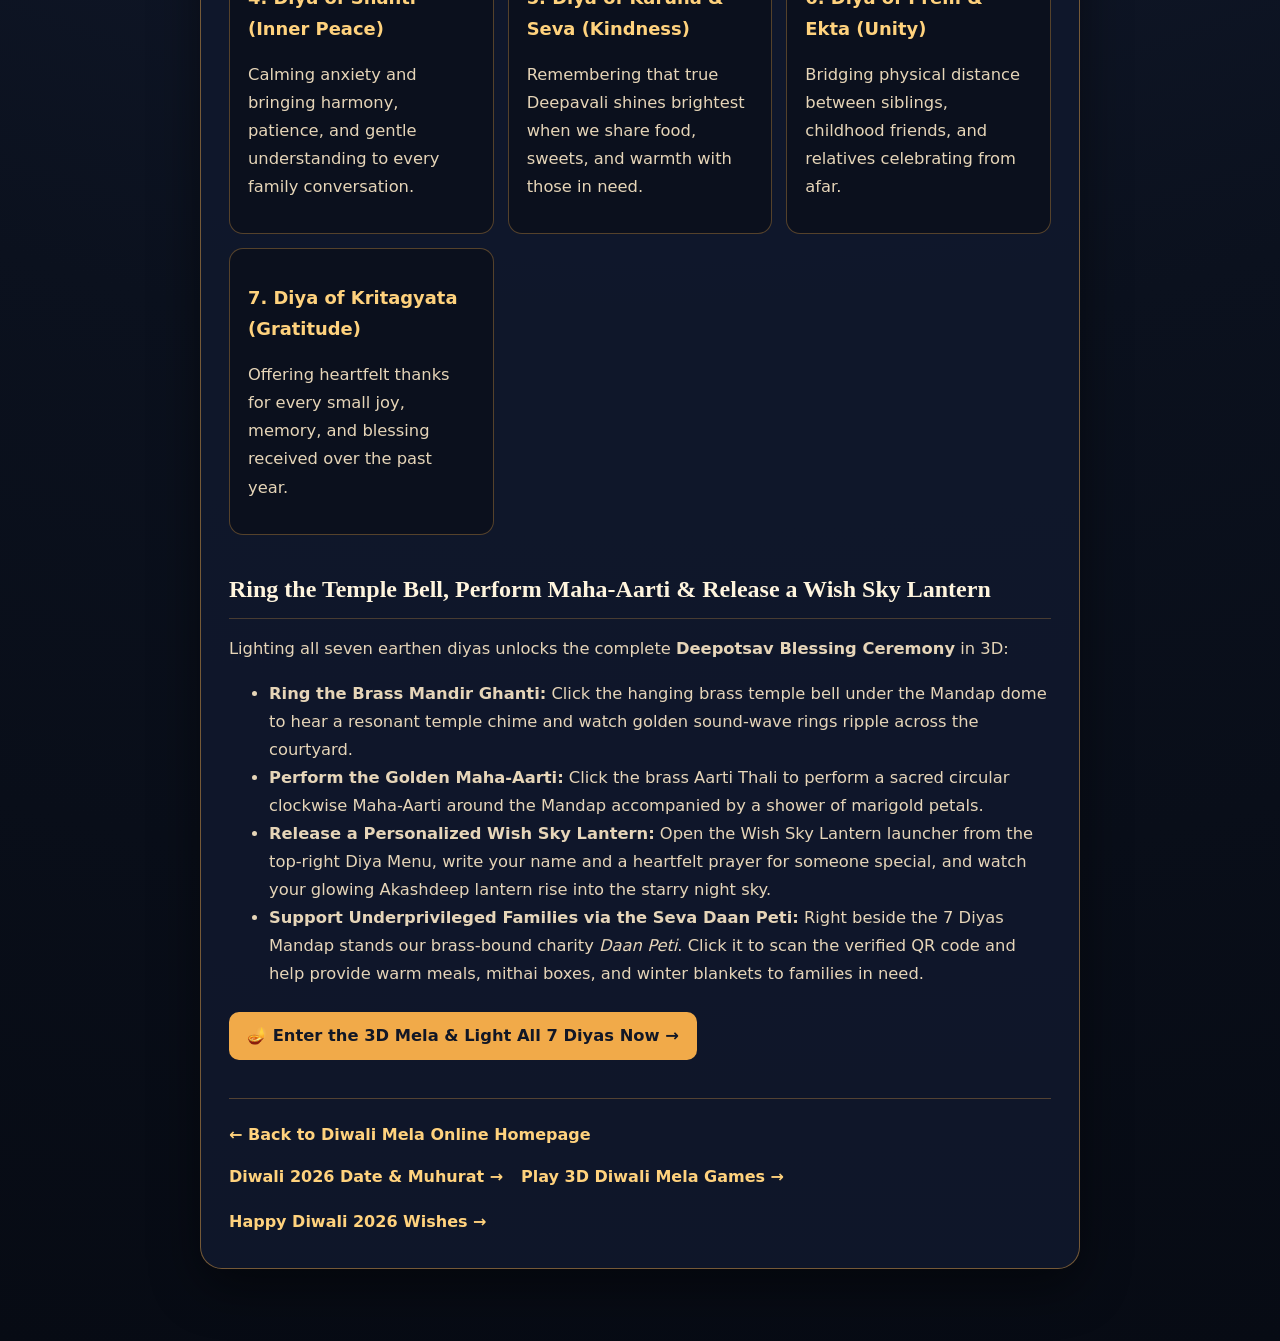
<file: light-a-diya-online.html>
<!doctype html>
<html lang="en">
  <head>
    <meta charset="UTF-8" />
    <meta name="viewport" content="width=device-width, initial-scale=1.0" />
    <title>Light a Diya Online — Virtual Deepotsav Mandap 2026 | Diwali Mela Online</title>
    <meta name="description" content="Light a diya online at our 3D Deepotsav Mandap! Tap 7 earthen clay diyas, ring the temple bell, perform Maha-Aarti, and share your glowing Diwali lamp with friends." />
    <meta name="robots" content="index, follow, max-image-preview:large" />
    <meta name="theme-color" content="#0e1525" />
    <link rel="icon" type="image/svg+xml" href="/favicon.svg" />
    <link rel="canonical" href="https://diwali-mela-online.vercel.app/light-a-diya-online.html" />

    <!-- Open Graph + Twitter Meta Tags (Command 7) -->
    <meta property="og:type" content="article" />
    <meta property="og:site_name" content="Diwali Mela Online" />
    <meta property="og:title" content="Light a Diya Online — Virtual Deepotsav Mandap 2026" />
    <meta property="og:description" content="Tap 7 earthen clay diyas in our free 3D Diwali Mela, offer a Sankalp blessing for your family, and share your glowing lamp on WhatsApp." />
    <meta property="og:image" content="https://diwali-mela-online.vercel.app/og-image.jpg" />
    <meta property="og:image:width" content="1200" />
    <meta property="og:image:height" content="630" />
    <meta property="og:url" content="https://diwali-mela-online.vercel.app/light-a-diya-online.html" />
    <meta name="twitter:card" content="summary_large_image" />
    <meta name="twitter:title" content="Light a Diya Online — Virtual Deepotsav Mandap 2026" />
    <meta name="twitter:description" content="Tap 7 earthen clay diyas in our free 3D Diwali Mela, offer a Sankalp blessing for your family, and share your glowing lamp on WhatsApp." />
    <meta name="twitter:image" content="https://diwali-mela-online.vercel.app/og-image.jpg" />

    <style>
      :root {
        color-scheme: dark;
      }
      * {
        box-sizing: border-box;
      }
      body {
        margin: 0;
        font-family: system-ui, -apple-system, BlinkMacSystemFont, 'Segoe UI', Roboto, sans-serif;
        background: radial-gradient(circle at 50% 0%, #1d2846 0%, #0b111e 65%, #070b14 100%);
        color: #f4e4c6;
        line-height: 1.72;
      }
      .container {
        max-width: 920px;
        margin: 0 auto;
        padding: 32px 20px 72px;
      }
      .top-nav {
        display: flex;
        flex-wrap: wrap;
        align-items: center;
        justify-content: space-between;
        gap: 12px;
        padding: 14px 18px;
        background: rgba(13, 20, 36, 0.85);
        border: 1px solid rgba(241, 170, 73, 0.38);
        border-radius: 16px;
        margin-bottom: 28px;
      }
      .top-nav a {
        color: #ffd27d;
        text-decoration: none;
        font-size: 0.9rem;
        font-weight: 600;
      }
      .top-nav a:hover {
        text-decoration: underline;
      }
      .cta-btn {
        display: inline-flex;
        align-items: center;
        gap: 8px;
        padding: 10px 18px;
        border-radius: 10px;
        background: #f1aa49;
        color: #121726 !important;
        font-weight: 700;
        text-decoration: none !important;
      }
      .cta-btn:hover {
        background: #ffbe61;
      }
      .hero-card {
        padding: 32px 28px;
        border-radius: 22px;
        background: rgba(16, 25, 45, 0.88);
        border: 1px solid rgba(241, 170, 73, 0.45);
        box-shadow: 0 18px 50px rgba(0, 0, 0, 0.45);
      }
      .badge {
        display: inline-block;
        font-size: 0.75rem;
        letter-spacing: 0.16em;
        text-transform: uppercase;
        color: #f1aa49;
        font-weight: 700;
        margin-bottom: 10px;
      }
      h1 {
        font-family: Georgia, 'Times New Roman', serif;
        font-size: clamp(1.85rem, 3.6vw, 2.75rem);
        color: #fff6e0;
        margin: 0 0 16px;
        line-height: 1.22;
      }
      h2 {
        font-family: Georgia, 'Times New Roman', serif;
        font-size: 1.5rem;
        color: #fff5de;
        margin: 34px 0 12px;
        border-bottom: 1px solid rgba(241, 170, 73, 0.25);
        padding-bottom: 8px;
      }
      h3 {
        font-size: 1.12rem;
        color: #ffd27d;
        margin: 18px 0 6px;
      }
      p, li {
        color: #e6d5b8;
        font-size: 1.02rem;
      }
      .diya-grid {
        display: grid;
        grid-template-columns: repeat(auto-fit, minmax(240px, 1fr));
        gap: 14px;
        margin: 20px 0;
      }
      .diya-card {
        padding: 16px 18px;
        border-radius: 14px;
        background: #0b101d;
        border: 1px solid rgba(241, 170, 73, 0.32);
      }
      .banner-img {
        width: 100%;
        height: auto;
        border-radius: 16px;
        border: 1px solid rgba(241, 170, 73, 0.35);
        margin: 22px 0;
        display: block;
      }
      .footer-links {
        margin-top: 38px;
        padding-top: 22px;
        border-top: 1px solid rgba(241, 170, 73, 0.3);
        display: flex;
        flex-wrap: wrap;
        justify-content: space-between;
        gap: 14px;
      }
      .footer-links a {
        color: #ffd27d;
        font-weight: 600;
        text-decoration: none;
      }
      .footer-links a:hover {
        text-decoration: underline;
      }
    </style>
  </head>
  <body>
    <div class="container">
      <nav class="top-nav" aria-label="Guide Navigation">
        <a href="/">← Back to Diwali Mela Online Homepage</a>
        <div style="display: flex; flex-wrap: wrap; gap: 16px; align-items: center;">
          <a href="/diwali-2026-date.html">Diwali 2026 Date</a>
          <a href="/diwali-mela-games.html">3D Mela Games</a>
          <a href="/diwali-wishes.html">Diwali Wishes 2026</a>
          <a href="/hindi.html">हिंदी गाइड</a>
          <a href="/" class="cta-btn">🪔 Light a Diya in 3D →</a>
        </div>
      </nav>

      <article class="hero-card">
        <div class="badge">Virtual Deepotsav 2026 · तमसो मा ज्योतिर्गमय</div>
        <h1>Light a Diya Online — Virtual Deepotsav Mandap &amp; Family Blessings</h1>

        <p>
          In Indian tradition, lighting an earthen clay lamp (<em>mitti ka diya</em>) filled with pure ghee or sesame
          oil is far more than a festive decoration—it is a sacred prayer declared in the Brihadaranyaka Upanishad:
          <em>&ldquo;Tamaso Maa Jyotirgamaya&rdquo;</em> (Lead us from darkness into the eternal light of wisdom,
          compassion, and peace). Today, when millions of students, engineers, armed forces personnel, and families live
          miles apart across cities and continents, our <strong>Light a Diya Online</strong> experience inside
          <a href="/" style="color: #ffd27d;">Diwali Mela Online</a> brings everyone together around a shared 3D
          Deepotsav Mandap right in your browser.
        </p>

        <img
          src="/og-image.jpg"
          alt="light a diya online at the 3D virtual deepotsav mandap in Diwali Mela Online"
          class="banner-img"
          width="1200"
          height="630"
        />

        <h2>Meaning of the 7 Sacred Earthen Diyas at the Mandap</h2>
        <p>
          At the center of our virtual fairground stands the circular red-sandstone and golden-domed
          <strong>7 Diyas Deepotsav Mandap</strong>. Surrounding its central lotus rangoli are seven handcrafted
          terracotta lamps. When you walk up to the Mandap and click or tap each lamp, its cotton wick ignites with a
          warm, flickering 3D point light and golden spark particles. Each of the seven diyas symbolizes a timeless
          pillar of a blessed household:
        </p>

        <div class="diya-grid">
          <div class="diya-card">
            <h3>1. Diya of Arogya (Good Health)</h3>
            <p>Invoking the blessings of Lord Dhanvantari for physical strength, healing, and lifelong wellbeing for parents and elders.</p>
          </div>
          <div class="diya-card">
            <h3>2. Diya of Vidya &amp; Vivek (Wisdom)</h3>
            <p>Dedicated to Goddess Saraswati and Lord Ganesha, dispelling confusion and illuminating clear thought and learning.</p>
          </div>
          <div class="diya-card">
            <h3>3. Diya of Samriddhi (Prosperity)</h3>
            <p>Welcoming Maa Lakshmi into your home and workplace with honest effort, abundance, and financial stability.</p>
          </div>
          <div class="diya-card">
            <h3>4. Diya of Shanti (Inner Peace)</h3>
            <p>Calming anxiety and bringing harmony, patience, and gentle understanding to every family conversation.</p>
          </div>
          <div class="diya-card">
            <h3>5. Diya of Karuna &amp; Seva (Kindness)</h3>
            <p>Remembering that true Deepavali shines brightest when we share food, sweets, and warmth with those in need.</p>
          </div>
          <div class="diya-card">
            <h3>6. Diya of Prem &amp; Ekta (Unity)</h3>
            <p>Bridging physical distance between siblings, childhood friends, and relatives celebrating from afar.</p>
          </div>
          <div class="diya-card">
            <h3>7. Diya of Kritagyata (Gratitude)</h3>
            <p>Offering heartfelt thanks for every small joy, memory, and blessing received over the past year.</p>
          </div>
        </div>

        <h2>Ring the Temple Bell, Perform Maha-Aarti &amp; Release a Wish Sky Lantern</h2>
        <p>
          Lighting all seven earthen diyas unlocks the complete <strong>Deepotsav Blessing Ceremony</strong> in 3D:
        </p>
        <ul>
          <li>
            <strong>Ring the Brass Mandir Ghanti:</strong> Click the hanging brass temple bell under the Mandap dome to
            hear a resonant temple chime and watch golden sound-wave rings ripple across the courtyard.
          </li>
          <li>
            <strong>Perform the Golden Maha-Aarti:</strong> Click the brass Aarti Thali to perform a sacred circular
            clockwise Maha-Aarti around the Mandap accompanied by a shower of marigold petals.
          </li>
          <li>
            <strong>Release a Personalized Wish Sky Lantern:</strong> Open the Wish Sky Lantern launcher from the top-right
            Diya Menu, write your name and a heartfelt prayer for someone special, and watch your glowing Akashdeep
            lantern rise into the starry night sky.
          </li>
          <li>
            <strong>Support Underprivileged Families via the Seva Daan Peti:</strong> Right beside the 7 Diyas Mandap
            stands our brass-bound charity <em>Daan Peti</em>. Click it to scan the verified QR code and help provide
            warm meals, mithai boxes, and winter blankets to families in need.
          </li>
        </ul>

        <p style="margin-top: 24px;">
          <a href="/" class="cta-btn">🪔 Enter the 3D Mela &amp; Light All 7 Diyas Now →</a>
        </p>

        <div class="footer-links">
          <a href="/">← Back to Diwali Mela Online Homepage</a>
          <div style="display: flex; flex-wrap: wrap; gap: 18px;">
            <a href="/diwali-2026-date.html">Diwali 2026 Date &amp; Muhurat →</a>
            <a href="/diwali-mela-games.html">Play 3D Diwali Mela Games →</a>
            <a href="/diwali-wishes.html">Happy Diwali 2026 Wishes →</a>
          </div>
        </div>
      </article>
    </div>
  </body>
</html>
</file>
